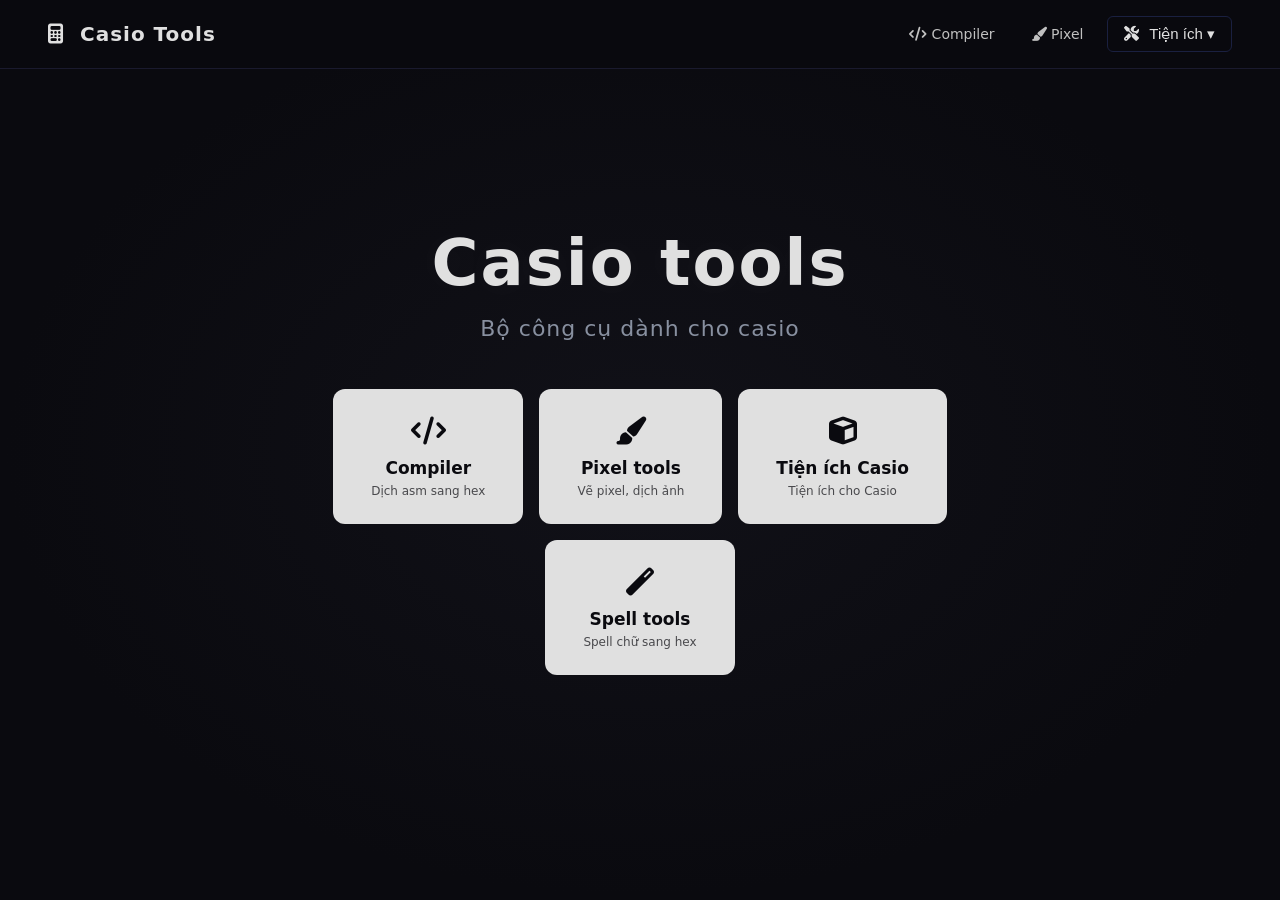
<file: index.html>
<!DOCTYPE html>
<html lang="vi">
<head>
    <meta charset="UTF-8">
    <meta name="viewport" content="width=device-width, initial-scale=1.0">
    <title>Casio Tools</title>
    <link rel="stylesheet" href="https://cdnjs.cloudflare.com/ajax/libs/font-awesome/6.5.1/css/all.min.css">
    <link rel="stylesheet" href="style.css">
    <script>document.addEventListener('DOMContentLoaded',()=>{const p=window.location.pathname;const onTool=p.includes('compiler')||p.includes('pixel')||p.includes('spell');document.querySelectorAll('.nav-link').forEach(a=>{if(a.getAttribute('href')&&p.includes(a.getAttribute('href').replace('../','')))a.classList.add('active')});if(onTool)document.querySelector('.dropbtn')?.classList.add('active')})</script>
</head>
<body>
    <nav class="navbar">
        <div class="nav-brand"><i class="fas fa-calculator"></i> Casio Tools</div>
        <div class="nav-menu">
            <a href="compiler/index.html" class="nav-link"><i class="fas fa-code"></i> Compiler</a>
            <a href="pixel-tools/index.html" class="nav-link"><i class="fas fa-paint-brush"></i> Pixel</a>
            <div class="dropdown">
                <button class="dropbtn"><i class="fas fa-tools"></i> Tiện ích ▾</button>
                <div class="dropdown-content">
                    <a href="casio-utils/index.html"><i class="fas fa-cube"></i> Tiện ích Casio</a>
                    <a href="compiler/index.html"><i class="fas fa-code"></i> Compiler</a>
                    <a href="pixel-tools/index.html"><i class="fas fa-paint-brush"></i> Pixel tools</a>
                    <a href="spell-tools/index.html"><i class="fas fa-magic"></i> Spell tools</a>
                </div>
            </div>
        </div>
    </nav>

    <main class="hero">
        <div class="hero-content">
            <h1 class="hero-title">Casio tools</h1>
            <p class="hero-subtitle">Bộ công cụ dành cho casio</p>
            <div class="hero-buttons">
                <a href="compiler/index.html" class="btn btn-primary">
                    <span class="btn-icon"><i class="fas fa-code"></i></span>
                    <span class="btn-title">Compiler</span>
                    <span class="btn-desc">Dịch asm sang hex</span>
                </a>
                <a href="pixel-tools/index.html" class="btn btn-primary">
                    <span class="btn-icon"><i class="fas fa-paint-brush"></i></span>
                    <span class="btn-title">Pixel tools</span>
                    <span class="btn-desc">Vẽ pixel, dịch ảnh</span>
                </a>
                <a href="casio-utils/index.html" class="btn btn-primary">
                    <span class="btn-icon"><i class="fas fa-cube"></i></span>
                    <span class="btn-title">Tiện ích Casio</span>
                    <span class="btn-desc">Tiện ích cho Casio</span>
                </a>
                <a href="spell-tools/index.html" class="btn btn-primary">
                    <span class="btn-icon"><i class="fas fa-magic"></i></span>
                    <span class="btn-title">Spell tools</span>
                    <span class="btn-desc">Spell chữ sang hex</span>
                </a>
            </div>
        </div>
    </main>
</body>
</html>
</file>
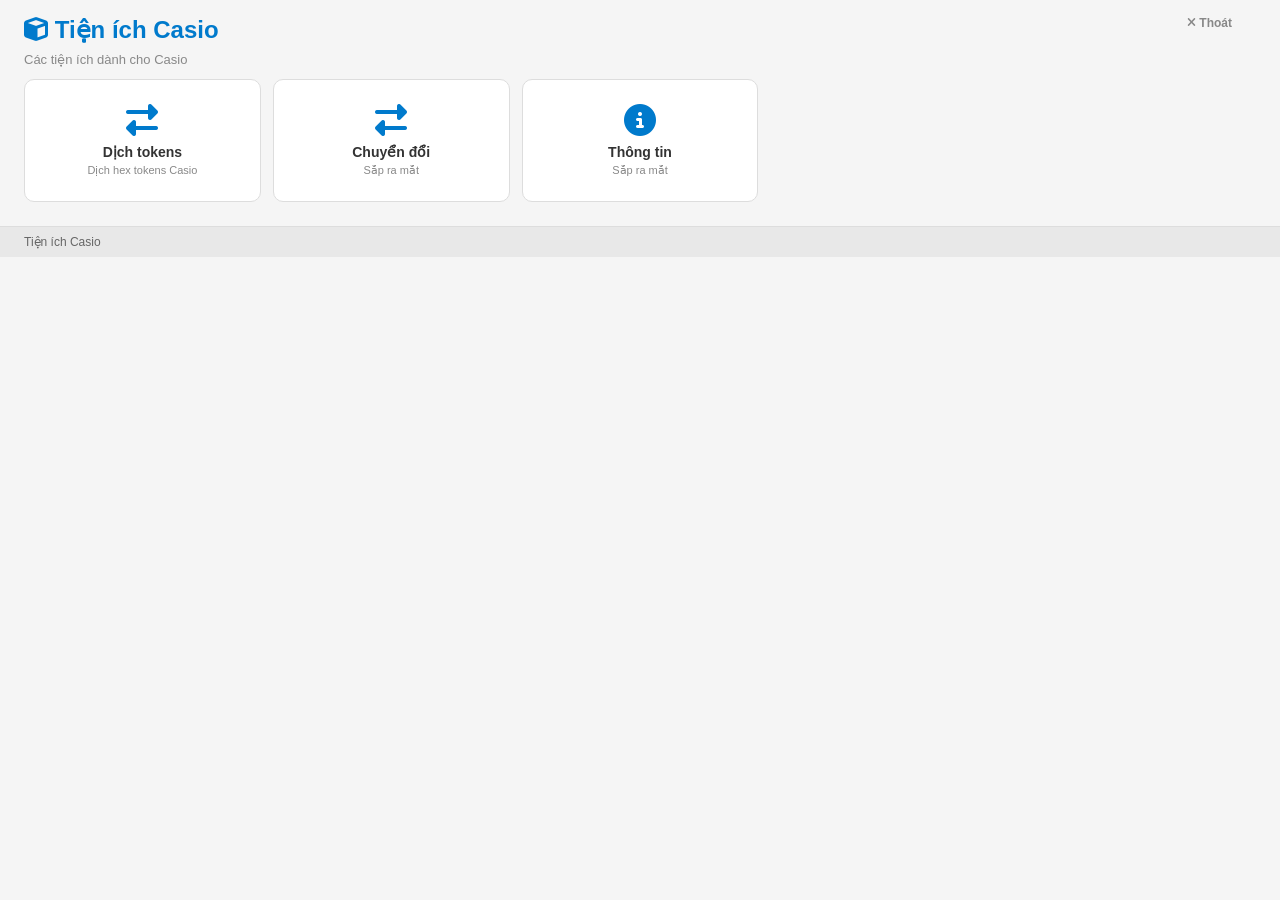
<file: casio-utils/index.html>
<!DOCTYPE html>
<html lang="vi">
<head>
<meta charset="UTF-8">
<meta name="viewport" content="width=device-width, initial-scale=1.0">
<title>Tiện ích Casio</title>
<link rel="stylesheet" href="https://cdnjs.cloudflare.com/ajax/libs/font-awesome/6.5.1/css/all.min.css">
<style>
*{margin:0;padding:0;box-sizing:border-box}
body{font-family:'Segoe UI',sans-serif;background:#f5f5f5;color:#333;animation:fadeIn .3s ease}
@keyframes fadeIn{from{opacity:0;transform:translateY(12px)}to{opacity:1;transform:translateY(0)}}
h2{color:#007acc;margin-bottom:8px;padding:16px 24px 0}
.sub{color:#888;font-size:13px;padding:0 24px;margin-bottom:12px}
.bar{display:flex;align-items:center;justify-content:space-between;padding:8px 24px;background:#e8e8e8;border-top:1px solid #ddd;font-size:12px;color:#666;margin-top:auto}
.cards{display:grid;grid-template-columns:repeat(auto-fill,minmax(200px,1fr));gap:12px;padding:0 24px 24px}
.card{border:1px solid #ddd;border-radius:10px;padding:24px;text-align:center;cursor:pointer;transition:all .2s;background:#fff}
.card:hover{border-color:#007acc;box-shadow:0 2px 12px rgba(0,122,204,0.1);transform:translateY(-2px)}
.card i{font-size:32px;color:#007acc;display:block;margin-bottom:8px}
.card .nm{font-size:14px;font-weight:600;color:#333}
.card .ds{font-size:11px;color:#888;margin-top:4px}
</style>
</head>
<body>
<h2><i class="fas fa-cube"></i> Tiện ích Casio <span style="font-size:12px;color:#888;cursor:pointer;float:right;padding-right:24px" onclick="window.location.href='../index.html'"><i class="fas fa-times"></i> Thoát</span></h2>
<p class="sub">Các tiện ích dành cho Casio</p>
<div class="cards">
  <div class="card" onclick="window.location.href='dich-tokens.html'">
    <i class="fas fa-exchange-alt"></i>
    <div class="nm">Dịch tokens</div>
    <div class="ds">Dịch hex tokens Casio</div>
  </div>
  <div class="card" onclick="alert('Sắp ra mắt')">
    <i class="fas fa-exchange-alt"></i>
    <div class="nm">Chuyển đổi</div>
    <div class="ds">Sắp ra mắt</div>
  </div>
  <div class="card" onclick="alert('Sắp ra mắt')">
    <i class="fas fa-info-circle"></i>
    <div class="nm">Thông tin</div>
    <div class="ds">Sắp ra mắt</div>
  </div>
</div>
<div class="bar"><span>Tiện ích Casio</span><span></span></div>
</body>
</html>
</file>
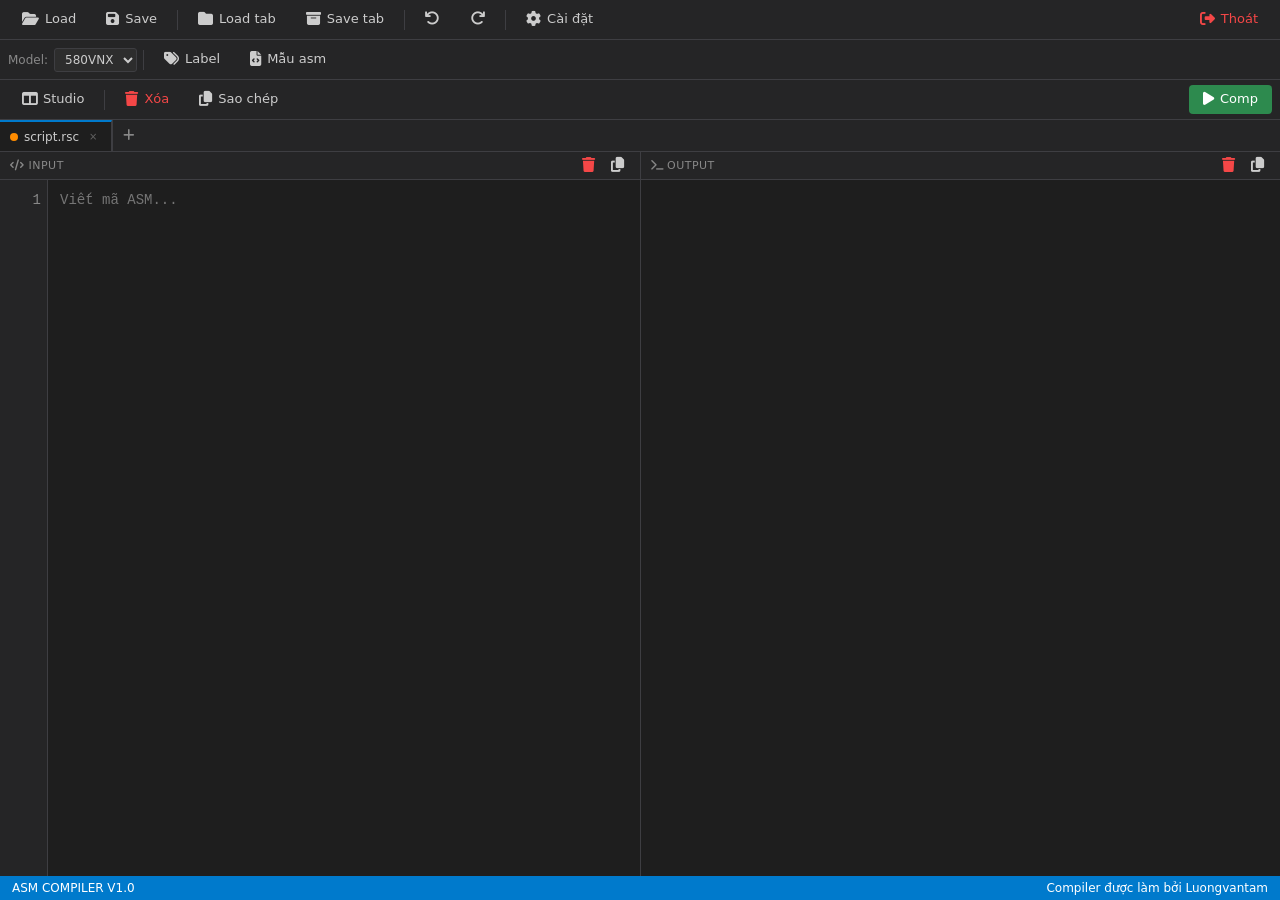
<file: compiler/index.html>
<!DOCTYPE html>
<html lang="vi">
<head>
    <meta charset="UTF-8">
    <meta name="viewport" content="width=device-width, initial-scale=1.0">
    <title>ASM Compiler</title>
    <link rel="stylesheet" href="https://cdnjs.cloudflare.com/ajax/libs/font-awesome/6.5.1/css/all.min.css">
    <link rel="stylesheet" href="style.css">
</head>
<body>
    <input type="file" id="fileInput" style="display:none" accept=".asm">
    <input type="file" id="projectInput" style="display:none" accept=".json">

    <!-- Toolbar 1 -->
    <div class="toolbar" id="toolbar1">
        <button class="tool-btn" onclick="loadAsmFile()"><i class="fas fa-folder-open"></i> Load</button>
        <button class="tool-btn" onclick="saveAsmFile()"><i class="fas fa-save"></i> Save</button>
        <span class="sep"></span>
        <button class="tool-btn" onclick="showLoadTab()"><i class="fas fa-folder"></i> Load tab</button>
        <button class="tool-btn" onclick="saveCurrentTab()"><i class="fas fa-archive"></i> Save tab</button>
        <span class="sep"></span>
        <button class="tool-btn" onclick="undo()"><i class="fas fa-undo"></i></button>
        <button class="tool-btn" onclick="redo()"><i class="fas fa-redo"></i></button>
        <span class="sep"></span>
        <div class="dropdown-wrap" id="settingsDropdown">
            <button class="tool-btn" onclick="showSettings()"><i class="fas fa-cog"></i> Cài đặt</button>
        </div>
        <div class="spacer"></div>
        <button class="tool-btn" onclick="exitCompiler()" style="color:var(--red)"><i class="fas fa-sign-out-alt"></i> Thoát</button>
    </div>

    <!-- Toolbar 2 -->
    <div class="toolbar" id="toolbar2">
        <span style="font-size:12px;color:var(--text2);margin-right:4px">Model:</span>
        <select class="tool-select" id="modelSelect" onchange="onModelChange()">
            <option value="580vnx">580VNX</option>
            <option value="880btg">880BTG</option>
        </select>
        <span class="sep"></span>
        <button class="tool-btn" onclick="showLabels()"><i class="fas fa-tags"></i> Label</button>
        <button class="tool-btn" onclick="showSamples()"><i class="fas fa-file-code"></i> Mẫu asm</button>
    </div>

    <!-- Toolbar 3 -->
    <div class="toolbar" id="toolbar3">
        <button class="tool-btn" onclick="toggleStudio()" id="studioBtn"><i class="fas fa-columns"></i> Studio</button>
        <span class="sep"></span>
        <button class="tool-btn red" onclick="clearEditor()"><i class="fas fa-trash"></i> Xóa</button>
        <button class="tool-btn" onclick="copyContent()"><i class="fas fa-copy"></i> Sao chép</button>
        <div class="spacer"></div>
        <button class="tool-btn green" onclick="compileCode()"><i class="fas fa-play"></i> Comp</button>
    </div>

    <!-- Tab bar -->
    <div class="tab-bar" id="tabBar">
        <div class="tab-items" id="tabItems"></div>
    </div>

    <!-- Main area -->
    <div class="main-area split" id="mainArea">
        <!-- Input -->
        <div class="split-left" id="inputPanel">
            <div class="panel-header">
                <span><i class="fas fa-code"></i> Input</span>
                <div class="actions">
                    <button class="tool-btn red" onclick="clearEditor()" title="Xóa input"><i class="fas fa-trash"></i></button>
                    <button class="tool-btn" onclick="copyInput()" title="Sao chép input"><i class="fas fa-copy"></i></button>
                </div>
            </div>
            <div class="editor-wrap line-numbers" id="editorWrap">
                <div class="line-nums-overlay" id="lineNums"></div>
                <pre class="editor-highlight" id="highlightArea"><code id="highlightContent"></code></pre>
                <textarea class="editor-textarea" id="editor" spellcheck="false"
                    oninput="onEditorInput()" onscroll="syncScroll()"
                    placeholder="Viết mã ASM..."></textarea>
            </div>
        </div>
        <!-- Output -->
        <div class="split-right" id="outputPanel">
            <div class="panel-header">
                <span><i class="fas fa-terminal"></i> Output</span>
                <div class="actions">
                    <button class="tool-btn red" onclick="clearOutput()" title="Xóa output"><i class="fas fa-trash"></i></button>
                    <button class="tool-btn" onclick="copyOutput()" title="Sao chép output"><i class="fas fa-copy"></i></button>
                </div>
            </div>
            <div class="output-area" id="outputArea"></div>
        </div>
        <div class="split-gutter" id="splitGutter"></div>
    </div>

    <!-- Status bar -->
    <div class="status-bar">
        <span>ASM COMPILER V1.0</span>
        <span>Compiler được làm bởi Luongvantam</span>
    </div>

    <!-- Labels popup -->
    <div class="popup-overlay" id="labelsPopup">
        <div class="popup-box">
            <div class="popup-header">
                <span><i class="fas fa-tags"></i> Labels - <span id="labelsModelName">580vnx</span></span>
                <i class="fas fa-times" onclick="closePopup('labelsPopup')"></i>
            </div>
            <div class="popup-body" id="labelsBody"></div>
        </div>
    </div>

    <!-- Samples popup -->
    <div class="popup-overlay" id="samplesPopup">
        <div class="popup-box">
            <div class="popup-header">
                <span><i class="fas fa-file-code"></i> Mẫu ASM - <span id="samplesModelName">580vnx</span></span>
                <i class="fas fa-times" onclick="closePopup('samplesPopup')"></i>
            </div>
            <div class="popup-body" id="samplesBody"></div>
        </div>
    </div>

    <!-- Settings popup -->
    <div class="popup-overlay" id="settingsPopup">
        <div class="popup-box" style="width:320px">
            <div class="popup-header">
                <span><i class="fas fa-cog"></i> Cài đặt</span>
                <i class="fas fa-times" onclick="closePopup('settingsPopup')"></i>
            </div>
            <div class="popup-body" id="settingsBody">
                <div class="setting-row">
                    <span><i class="fas fa-font"></i> Font size</span>
                    <div class="setting-control">
                        <button class="tool-btn sm" onclick="adjFontSize(-1)"><i class="fas fa-minus"></i></button>
                        <span id="fontSizeVal" style="min-width:24px;text-align:center;font-weight:600">15</span>
                        <button class="tool-btn sm" onclick="adjFontSize(1)"><i class="fas fa-plus"></i></button>
                    </div>
                </div>
                <div class="setting-row">
                    <span><i class="fas fa-palette"></i> Theme</span>
                    <select class="tool-select" onchange="setTheme(this.value)" id="themeSelect">
                        <option value="dark">Tối</option>
                        <option value="light">Sáng</option>
                        <option value="gray">Xám</option>
                    </select>
                </div>
                <div class="setting-row">
                    <span><i class="fas fa-indent"></i> Tab size</span>
                    <select class="tool-select" onchange="setTabSize(this.value)" id="tabSizeSelect">
                        <option value="2">2</option>
                        <option value="4" selected>4</option>
                        <option value="8">8</option>
                    </select>
                </div>
                <div class="setting-row" onclick="toggleWordWrap()">
                    <span><i class="fas fa-wrap"></i> Xuống dòng</span>
                    <span class="toggle" id="wrapToggle"></span>
                </div>
                <div class="setting-row" onclick="toggleLineNumbers()">
                    <span><i class="fas fa-list-ol"></i> Số dòng</span>
                    <span class="toggle on" id="lineToggle"></span>
                </div>
            </div>
        </div>
    </div>

    <!-- Load Tab popup -->
    <div class="popup-overlay" id="loadTabPopup">
        <div class="popup-box" style="width:400px">
            <div class="popup-header">
                <span><i class="fas fa-folder-open"></i> Load tab</span>
                <i class="fas fa-times" onclick="closePopup('loadTabPopup')"></i>
            </div>
            <div class="popup-body" id="loadTabBody">
                <div style="color:var(--text2);padding:12px;text-align:center">Chưa có tab nào được lưu</div>
            </div>
        </div>
    </div>

    <!-- Save Tab popup -->
    <div class="popup-overlay" id="saveTabPopup">
        <div class="popup-box" style="width:360px">
            <div class="popup-header">
                <span><i class="fas fa-save"></i> Save tab</span>
                <i class="fas fa-times" onclick="closePopup('saveTabPopup')"></i>
            </div>
            <div class="popup-body">
                <div style="margin-bottom:12px;font-size:12px;color:var(--text2)">Nhập tên cho tab hiện tại:</div>
                <input type="text" id="saveTabInput" class="popup-input"
                    placeholder="Tên tab..." autofocus
                    onkeydown="if(event.key==='Enter')confirmSaveTab()">
                <div style="display:flex;gap:8px;margin-top:14px;justify-content:flex-end">
                    <button class="tool-btn" onclick="closePopup('saveTabPopup')">Hủy</button>
                    <button class="tool-btn primary" onclick="confirmSaveTab()"><i class="fas fa-check"></i> Lưu</button>
                </div>
            </div>
        </div>
    </div>

<script>
        const SERVER = window.location.protocol === 'file:' ? 'http://127.0.0.1:5001' : '';
        let currentModel = '580vnx';
        let currentTheme = 'dark';
        let fontSize = 15;
        let tabSize = 4;
        let wordWrap = false;
        let lineNums = true;
        let studioMode = true;
        let history = [];
        let historyIdx = -1;
        let tabs = { 'script.rsc': { content: '', dirty: false } };
        let currentTab = 'script.rsc';
        let tabCounter = 1;

        document.addEventListener('DOMContentLoaded', () => {
            loadState();
            renderTabs();
            switchTab('script.rsc');
            updateLineNums();
            document.getElementById('editor').addEventListener('keydown', (e) => {
                if (e.key === 'Tab') { e.preventDefault(); insertTab(); }
                if (e.ctrlKey && e.key === 'z') { e.preventDefault(); undo(); }
                if (e.ctrlKey && e.key === 'y') { e.preventDefault(); redo(); }
                if (e.ctrlKey && e.key === 's') { e.preventDefault(); saveAsmFile(); }
            });
        });

        function renderTabs() {
            const bar = document.getElementById('tabItems');
            let html = '';
            Object.keys(tabs).forEach(id => {
                const active = id === currentTab ? 'active' : '';
                const dirty = tabs[id].dirty ? 'show' : '';
                const name = id.split('/').pop();
                html += '<div class="tab-item ' + active + '" onclick="switchTab(\'' + id + '\')">' +
                    '<span class="dirty ' + dirty + '"></span><span class="tab-label">' + name + '</span>' +
                    '<span class="close" onclick="closeTab(event,\'' + id + '\')">&times;</span></div>';
            });
            html += '<div class="tab-add" onclick="addTab()"><i class="fas fa-plus"></i></div>';
            bar.innerHTML = html;
        }

        function addTab() { tabCounter++; tabs['tab' + tabCounter + '.rsc'] = { content: '', dirty: false }; switchTab('tab' + tabCounter + '.rsc'); }
        function switchTab(id) { saveCurrentContent(); currentTab = id; document.getElementById('editor').value = tabs[id]?.content || ''; onEditorInput(); renderTabs(); }
        function closeTab(e, id) { e.stopPropagation(); if (Object.keys(tabs).length <= 1) return; delete tabs[id]; if (currentTab === id) switchTab(Object.keys(tabs).pop()); else renderTabs(); }
        function saveCurrentContent() { if (tabs[currentTab] !== undefined) tabs[currentTab].content = document.getElementById('editor').value; }

        function undo() { if (historyIdx > 0) { historyIdx--; document.getElementById('editor').value = history[historyIdx]; onEditorInput(); } }
        function redo() { if (historyIdx < history.length - 1) { historyIdx++; document.getElementById('editor').value = history[historyIdx]; onEditorInput(); } }
        function pushHistory(val) { history = history.slice(0, historyIdx + 1); history.push(val); if (history.length > 200) history.shift(); historyIdx = history.length - 1; }

        function onEditorInput() {
            const val = document.getElementById('editor').value;
            tabs[currentTab].content = val; tabs[currentTab].dirty = true;
            renderTabs(); updateLineNums(); pushHistory(val);
            clearTimeout(window._hlTimer);
            window._hlTimer = setTimeout(() => highlightCode(val), 120);
        }

        function updateLineNums() {
            const el = document.getElementById('lineNums');
            if (!lineNums) { el.innerHTML = ''; return; }
            let s = '';
            for (let i = 1; i <= document.getElementById('editor').value.split('\n').length; i++) s += i + '\n';
            el.textContent = s;
        }

        function highlightCode(code) {
            let safe = code.replace(/&/g, '&amp;').replace(/</g, '&lt;').replace(/>/g, '&gt;');
            safe = safe.replace(/(\/\/.*)/g, '<span style="color:#6a9955">$1</span>');
            safe = safe.replace(/(#.*)/g, '<span style="color:#6a9955">$1</span>');
            safe = safe.replace(/\b(org|def|call|goto|return|hex|str|var|reg|as|at|lbl|func|loop|repeat|backup|fill|align|pad|section|set|build|python)\b/gi, '<span style="color:#569cd6;font-weight:bold">$1</span>');
            safe = safe.replace(/\b(adr_of|adr_arith|pr_length|sizeof|pr_org|pr_backup|dist\.|line\.gadgets)\b/gi, '<span style="color:#c586c0">$1</span>');
            safe = safe.replace(/\b(er[0-9]|xr[0-9]|qr[0-9]|sp|pc|sr)\b/gi, '<span style="color:#9cdcfe">$1</span>');
            safe = safe.replace(/\b0x[0-9a-fA-F]+\b/g, '<span style="color:#b5cea8">$&</span>');
            document.getElementById('highlightContent').innerHTML = safe;
        }

        function syncScroll() {
            const ed = document.getElementById('editor');
            document.getElementById('highlightArea').scrollTop = ed.scrollTop;
            document.getElementById('highlightArea').scrollLeft = ed.scrollLeft;
            document.getElementById('lineNums').scrollTop = ed.scrollTop;
        }

        function insertTab() {
            const ed = document.getElementById('editor');
            const start = ed.selectionStart, end = ed.selectionEnd;
            ed.value = ed.value.substring(0, start) + ' '.repeat(tabSize) + ed.value.substring(end);
            ed.selectionStart = ed.selectionEnd = start + tabSize;
            onEditorInput();
        }

        function loadAsmFile() { document.getElementById('fileInput').click(); }
        document.getElementById('fileInput').addEventListener('change', (e) => {
            const file = e.target.files[0];
            if (!file) return;
            const reader = new FileReader();
            reader.onload = (ev) => {
                const name = file.name;
                if (!tabs[name]) tabs[name] = { content: '', dirty: false };
                tabs[name].content = ev.target.result;
                switchTab(name);
            };
            reader.readAsText(file);
            e.target.value = '';
        });

        function saveAsmFile() {
            const a = document.createElement('a');
            a.download = currentTab.split('/').pop();
            a.href = URL.createObjectURL(new Blob([document.getElementById('editor').value], { type: 'text/plain' }));
            a.click();
            URL.revokeObjectURL(a.href);
        }

        function saveCurrentTab() {
            saveCurrentContent();
            document.getElementById('saveTabInput').value = currentTab.split('/').pop();
            document.getElementById('saveTabPopup').classList.add('show');
            setTimeout(() => document.getElementById('saveTabInput').focus(), 100);
        }

        function confirmSaveTab() {
            const name = document.getElementById('saveTabInput').value.trim();
            if (!name) return;
            let saved = JSON.parse(localStorage.getItem('savedTabs') || '{}');
            saved[name] = { content: document.getElementById('editor').value, model: currentModel, time: Date.now() };
            localStorage.setItem('savedTabs', JSON.stringify(saved));
            closePopup('saveTabPopup');
        }

        function showLoadTab() {
            const overlay = document.getElementById('loadTabPopup');
            const body = document.getElementById('loadTabBody');
            const saved = JSON.parse(localStorage.getItem('savedTabs') || '{}');
            const keys = Object.keys(saved);
            if (keys.length === 0) { body.innerHTML = '<div style="color:var(--text2);padding:20px;text-align:center">Chưa có tab nào được lưu</div>'; }
            else {
                let html = '';
                keys.reverse().forEach(name => {
                    const s = saved[name];
                    html += '<div class="entry" onclick="loadSavedTab(\'' + name + '\')" style="align-items:center">' +
                        '<span><i class="fas fa-file"></i> ' + name + '</span>' +
                        '<span><span style="color:var(--text2);font-size:11px;margin-right:10px">' + new Date(s.time).toLocaleString('vi-VN') + '</span>' +
                        '<span onclick="event.stopPropagation();deleteSavedTab(\'' + name + '\')" style="color:var(--red);cursor:pointer;padding:2px 6px">&times;</span></span></div>';
                });
                body.innerHTML = html;
            }
            overlay.classList.add('show');
        }

        function loadSavedTab(name) {
            const saved = JSON.parse(localStorage.getItem('savedTabs') || '{}');
            const s = saved[name];
            if (!s) return;
            if (s.model && s.model !== currentModel) { currentModel = s.model; document.getElementById('modelSelect').value = s.model; }
            tabs[name] = { content: s.content, dirty: false };
            switchTab(name);
            closePopup('loadTabPopup');
        }

        function deleteSavedTab(name) { const saved = JSON.parse(localStorage.getItem('savedTabs') || '{}'); delete saved[name]; localStorage.setItem('savedTabs', JSON.stringify(saved)); showLoadTab(); }
        function exitCompiler() { window.location.href = '../index.html'; }
        function showSettings() { document.getElementById('settingsPopup').classList.add('show'); }
        function adjFontSize(delta) { setFontSize(Math.min(40, Math.max(8, fontSize + delta))); }
        function setFontSize(v) { const val = parseInt(v); if (isNaN(val) || val < 8 || val > 40) return; fontSize = val; document.getElementById('editor').style.fontSize = val + 'px'; document.getElementById('highlightArea').style.fontSize = val + 'px'; document.getElementById('lineNums').style.fontSize = val + 'px'; document.getElementById('fontSizeVal').textContent = val; saveState(); }
        function setTheme(val) { currentTheme = val; document.body.className = val === 'dark' ? '' : val; document.getElementById('themeSelect').value = val; saveState(); }
        function setTabSize(val) { tabSize = val; document.getElementById('editor').style.tabSize = val; document.getElementById('highlightArea').style.tabSize = val; saveState(); }
        function toggleWordWrap() { wordWrap = !wordWrap; document.getElementById('wrapToggle').classList.toggle('on', wordWrap); document.getElementById('editor').classList.toggle('wrap', wordWrap); document.getElementById('highlightArea').classList.toggle('wrap', wordWrap); saveState(); }
        function toggleLineNumbers() { lineNums = !lineNums; document.getElementById('lineToggle').classList.toggle('on', lineNums); document.getElementById('editorWrap').classList.toggle('line-numbers', lineNums); if (lineNums) updateLineNums(); else document.getElementById('lineNums').textContent = ''; saveState(); }
        function toggleStudio() { studioMode = !studioMode; document.getElementById('mainArea').classList.toggle('split', studioMode); document.getElementById('studioBtn').classList.toggle('primary', studioMode); }
        function clearEditor() { document.getElementById('editor').value = ''; onEditorInput(); }
        function clearOutput() { document.getElementById('outputArea').innerHTML = ''; }
        function copyContent() { navigator.clipboard.writeText(document.getElementById('editor').value).catch(()=>{}); }
        function copyInput() { navigator.clipboard.writeText(document.getElementById('editor').value).catch(()=>{}); }
        function copyOutput() { navigator.clipboard.writeText(document.getElementById('outputArea').textContent).catch(()=>{}); }
        function onModelChange() { currentModel = document.getElementById('modelSelect').value; saveState(); }
        function closePopup(id) { document.getElementById(id).classList.remove('show'); }
        function insertLabel(name) { document.getElementById('editor').value += name + ' '; onEditorInput(); closePopup('labelsPopup'); }

        function showLabels() {
            const body = document.getElementById('labelsBody');
            document.getElementById('labelsModelName').textContent = currentModel;
            document.getElementById('labelsPopup').classList.add('show');
            body.innerHTML = '<div style="color:var(--text2);padding:20px;text-align:center"><i class="fas fa-spinner fa-spin"></i> Đang tải...</div>';

            const cb = 'labels_cb_' + Date.now();
            window[cb] = function(data) {
                delete window[cb];
                document.head.removeChild(script);
                const lines = data.split('\n').filter(l => l.trim());
                window._labels = lines;
                let html = '';
                lines.forEach((line, i) => {
                    const parts = line.trim().split(/\s+/);
                    if (parts.length >= 2) html += '<div class="entry" onclick="insertLabelByIndex(' + i + ')"><span>' + parts.slice(1).join(' ') + '</span><span class="addr">' + parts[0] + '</span></div>';
                });
                body.innerHTML = html || '<div style="color:var(--text2);padding:12px">Không có labels</div>';
            };
            let script = document.createElement('script');
            script.src = SERVER + '/raw-file/' + currentModel + '/labels.txt?callback=' + cb;
            document.head.appendChild(script);
        }

        function insertLabelByIndex(idx) {
            const line = window._labels[idx];
            if (!line) return;
            const parts = line.trim().split(/\s+/);
            insertLabel(parts.slice(1).join(' '));
        }

        function showSamples() {
            const body = document.getElementById('samplesBody');
            document.getElementById('samplesModelName').textContent = currentModel;
            document.getElementById('samplesPopup').classList.add('show');
            body.innerHTML = '<div style="color:var(--text2);padding:20px;text-align:center"><i class="fas fa-spinner fa-spin"></i> Đang tải...</div>';

            const cb = 'samples_cb_' + Date.now();
            window[cb] = function(files) {
                delete window[cb];
                document.head.removeChild(script);
                if (files.length === 0) { body.innerHTML = '<div style="color:var(--text2);padding:12px">Không có mẫu ASM</div>'; return; }
                body.innerHTML = files.map((f, i) =>
                    '<div class="entry" onclick="loadSample(' + i + ')">' +
                    '<span><i class="fas fa-file-code"></i> ' + f.name + '</span>' +
                    '<span style="color:var(--text2)">' + f.content.split('\n').length + ' dòng</span></div>'
                ).join('');
                window._samples = files;
            };
            let script = document.createElement('script');
            script.src = SERVER + '/samples/' + currentModel + '?callback=' + cb;
            document.head.appendChild(script);
        }

        function loadSample(idx) {
            const f = window._samples[idx];
            if (!f) return;
            if (!tabs[f.name]) tabs[f.name] = { content: '', dirty: false };
            tabs[f.name].content = f.content;
            switchTab(f.name);
            closePopup('samplesPopup');
        }

        function compileCode() {
            saveCurrentContent();
            const code = tabs[currentTab]?.content || document.getElementById('editor').value;
            const out = document.getElementById('outputArea');
            out.innerHTML = '<div style="color:var(--text2)">Đang biên dịch...</div>';

            const cb = 'comp_cb_' + Date.now();

            // Listen for postMessage from iframe
            function handler(e) {
                const msg = JSON.parse(e.data);
                if (msg.cb === cb) {
                    window.removeEventListener('message', handler);
                    const iframe = document.querySelector('iframe[name="compFrame"]');
                    if (iframe) document.body.removeChild(iframe);
                    const data = msg.data;
                    if (data.error) { out.innerHTML = '<div class="error">' + data.error + '</div>'; }
                    else if (data.returncode !== 0) { out.innerHTML = '<div class="warn">' + ((data.notes || '') + (data.output ? '\n' + data.output : '')) + '</div>'; }
                    else {
                        let html = '';
                        if (data.notes) html += '<div class="warn" style="border-bottom:1px solid var(--border);padding-bottom:8px;margin-bottom:8px">' + data.notes + '</div>';
                        if (data.output) html += data.output.split('\n').map(l => { const m = l.match(/^([0-9A-Fa-f]{4})\b(.*)/); if (m) return '<div><span class="addr">' + m[1] + '</span><span class="hex">' + m[2] + '</span></div>'; return '<div>' + l + '</div>'; }).join('');
                        else html += '<div class="success">Biên dịch thành công!</div>';
                        out.innerHTML = html;
                    }
                }
            }
            window.addEventListener('message', handler);

            const iframe = document.createElement('iframe');
            iframe.name = 'compFrame';
            iframe.style.display = 'none';
            document.body.appendChild(iframe);

            const form = document.createElement('form');
            form.method = 'POST';
            form.action = SERVER + '/compile';
            form.target = 'compFrame';

            const inp = document.createElement('input');
            inp.type = 'hidden';
            inp.name = 'data';
            inp.value = JSON.stringify({ code: code, model: currentModel, cb: cb });
            form.appendChild(inp);

            document.body.appendChild(form);
            form.submit();
            setTimeout(() => { if (form.parentNode) document.body.removeChild(form); }, 100);
        }

        function saveState() { try { localStorage.setItem('comp_fontSize', fontSize); localStorage.setItem('comp_theme', currentTheme); localStorage.setItem('comp_tabSize', tabSize); localStorage.setItem('comp_wrap', wordWrap); localStorage.setItem('comp_lineNums', lineNums); localStorage.setItem('comp_model', currentModel); } catch(e) {} }
        function loadState() {
            const th = localStorage.getItem('comp_theme'); if (th) setTheme(th);
            const fs = localStorage.getItem('comp_fontSize'); if (fs) setFontSize(parseInt(fs));
            const ts = localStorage.getItem('comp_tabSize'); if (ts) { tabSize = parseInt(ts); document.getElementById('tabSizeSelect').value = ts; document.getElementById('editor').style.tabSize = ts; document.getElementById('highlightArea').style.tabSize = ts; }
            const wr = localStorage.getItem('comp_wrap'); if (wr !== null) { wordWrap = wr === 'true'; document.getElementById('wrapToggle').classList.toggle('on', wordWrap); document.getElementById('editor').classList.toggle('wrap', wordWrap); document.getElementById('highlightArea').classList.toggle('wrap', wordWrap); }
            const ln = localStorage.getItem('comp_lineNums'); if (ln !== null) { lineNums = ln !== 'false'; document.getElementById('lineToggle').classList.toggle('on', lineNums); document.getElementById('editorWrap').classList.toggle('line-numbers', lineNums); }
            const md = localStorage.getItem('comp_model'); if (md) { currentModel = md; document.getElementById('modelSelect').value = md; }
        }
    </script>
</body>
</html>
</file>
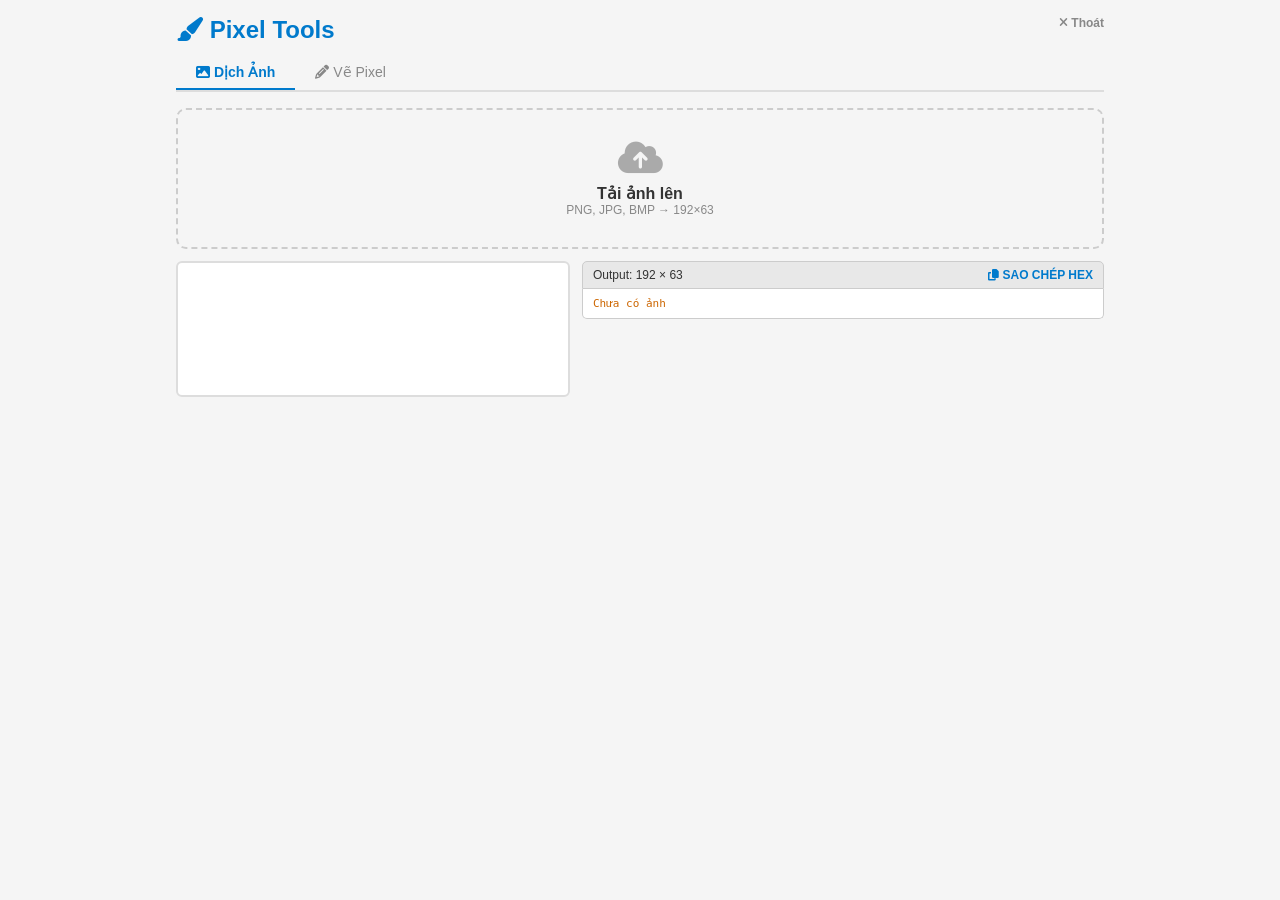
<file: pixel-tools/index.html>
<!DOCTYPE html>
<html lang="vi">
<head>
<meta charset="UTF-8">
<meta name="viewport" content="width=device-width, initial-scale=1.0">
<title>Pixel Tools</title>
<link rel="stylesheet" href="https://cdnjs.cloudflare.com/ajax/libs/font-awesome/6.5.1/css/all.min.css">
<style>
*{margin:0;padding:0;box-sizing:border-box}
body{font-family:'Segoe UI',sans-serif;background:#f5f5f5;color:#333;padding:16px;max-width:960px;margin:auto}
h2{color:#007acc;margin-bottom:12px}
.tab-bar{display:flex;gap:0;border-bottom:2px solid #ddd;margin-bottom:16px}
.tab-bar .tab{padding:8px 20px;cursor:pointer;font-size:14px;color:#888;border-bottom:2px solid transparent}
.tab-bar .tab:hover{color:#333}
.tab-bar .tab.active{color:#007acc;border-bottom-color:#007acc;font-weight:600}
.panel{display:none;animation:slide .25s ease}
.panel.active{display:block}
@keyframes slide{from{opacity:0;transform:translateX(10px)}to{opacity:1;transform:translateX(0)}}
.sub-bar{display:flex;gap:0;border-bottom:1px solid #ddd;margin-bottom:8px}
.sub-bar .st{padding:6px 14px;cursor:pointer;font-size:13px;color:#888;border-bottom:2px solid transparent;transition:all .2s}
.sub-bar .st:hover{color:#333}
.sub-bar .st.active{color:#007acc;border-bottom-color:#007acc}
.sub-panel{display:none;animation:slide .2s ease}
.sub-panel.active{display:block}
.sub-panel{display:none}
.sub-panel.active{display:block}
.tbar{display:flex;align-items:center;gap:6px;padding:6px 0;flex-wrap:wrap}
.tbar label{font-size:12px;color:#888}
.tbar input{padding:3px 5px;border:1px solid #ccc;border-radius:3px;font-size:12px;width:48px;outline:none}
.tbar input[type=range]{width:80px}
.tbar .btn{padding:4px 12px;background:#f0f0f0;border:1px solid #ccc;border-radius:4px;cursor:pointer;font-size:12px;color:#333;user-select:none}
.tbar .btn:hover{background:#e0e0e0}
.tbar .btn.pm{background:#007acc;color:#fff;border-color:#007acc}
.tbar .btn.dg{color:#d32f2f}
.tbar .btn.bk{background:#333;color:#fff;border-color:#333}
.tbar .sep{width:1px;height:18px;background:#ddd;margin:0 4px}
.cv-wrap{display:flex;justify-content:center;padding:8px 0;overflow:auto}
.cv-wrap canvas{image-rendering:pixelated;border:1px solid #ccc;cursor:crosshair}
.hex-box{background:#e8e8e8;border:1px solid #ccc;border-radius:5px;padding:6px 8px;margin-top:4px;display:flex;align-items:flex-start;gap:6px}
.hex-box .lb{font-size:11px;color:#888;white-space:nowrap;padding-top:2px}
.hex-box .tx{flex:1;font-family:monospace;font-size:11px;color:#c60;max-height:80px;overflow:auto;white-space:pre-wrap;word-break:break-all;user-select:text}
.hex-box .cp{cursor:pointer;color:#007acc;font-size:12px;font-weight:600;white-space:nowrap}
.upload-area{border:2px dashed #ccc;border-radius:10px;padding:30px;text-align:center;cursor:pointer;margin-bottom:12px}
.upload-area:hover{border-color:#007acc;background:#f0f7ff}
.upload-area i{font-size:36px;color:#aaa;display:block;margin-bottom:8px}
.img-row{display:flex;gap:12px;align-items:flex-start;flex-wrap:wrap}
.img-row .frame{border:2px solid #ddd;border-radius:6px;padding:3px;background:#fff}
.img-row .frame canvas{display:block;image-rendering:pixelated}
.img-info{flex:1;min-width:260px}
.img-info .hdr{display:flex;justify-content:space-between;padding:6px 10px;background:#e8e8e8;border:1px solid #ccc;border-radius:5px 5px 0 0;font-size:12px}
.img-info .hdr .cp{cursor:pointer;color:#007acc;font-weight:600}
.img-info .hex{background:#fff;border:1px solid #ccc;border-top:0;padding:8px 10px;font-family:monospace;font-size:11px;color:#c60;max-height:120px;overflow:auto;border-radius:0 0 5px 5px;word-break:break-all;user-select:text}

/* Control panel */
.ctrl{background:#e8e8e8;border:1px solid #ccc;border-radius:5px;padding:6px 8px;margin-top:4px}
.ctrl .rw{display:flex;align-items:center;gap:3px;flex-wrap:wrap}
.ctrl .pos{font-size:12px;color:#666}
.ctrl .b{width:28px;height:28px;display:inline-flex;align-items:center;justify-content:center;background:#fff;border:1px solid #ccc;border-radius:3px;cursor:pointer;font-size:12px;font-weight:700;color:#333;user-select:none}
.ctrl .b:hover{background:#e0e0e0}
.ctrl .bk{background:#333!important;color:#fff!important;border-color:#333!important}
.ctrl .log{font-family:monospace;font-size:11px;color:#c60;margin-top:4px;padding:4px 6px;background:#fff;border:1px solid #ddd;border-radius:3px;min-height:20px;max-height:60px;overflow:auto;user-select:text}
.sep{width:1px;height:16px;background:#ddd;margin:0 3px}
</style>
</head>
<body>

<h2><i class="fas fa-paint-brush"></i> Pixel Tools <span style="font-size:12px;color:#888;cursor:pointer;float:right" onclick="window.location.href='../index.html'"><i class="fas fa-times"></i> Thoát</span></h2>

<div class="tab-bar">
  <span class="tab active" onclick="showPanel('image')"><i class="fas fa-image"></i> Dịch Ảnh</span>
  <span class="tab" onclick="showPanel('draw')"><i class="fas fa-pencil-alt"></i> Vẽ Pixel</span>
</div>

<!-- DỊCH ẢNH -->
<div class="panel active" id="panel-image">
  <div class="upload-area" onclick="document.getElementById('fileImg').click()">
    <i class="fas fa-cloud-upload-alt"></i>
    <p><strong>Tải ảnh lên</strong></p>
    <p style="font-size:12px;color:#888">PNG, JPG, BMP → 192×63</p>
    <input type="file" id="fileImg" accept="image/*" style="display:none" onchange="onImgLoad(event)">
  </div>
  <div class="img-row">
    <div class="frame"><canvas id="imgCanvas" width="384" height="126"></canvas></div>
    <div class="img-info">
      <div class="hdr"><span>Output: 192 × 63</span><span class="cp" onclick="copyImgHex()"><i class="fas fa-copy"></i> SAO CHÉP HEX</span></div>
      <div class="hex" id="imgHex">Chưa có ảnh</div>
    </div>
  </div>
</div>

<!-- VẼ PIXEL -->
<div class="panel" id="panel-draw">
  <div class="sub-bar">
    <span class="st active" onclick="showSub('bitmap')">🗺️ Bitmap</span>
    <span class="st" onclick="showSub('pixel')">🖌️ Pixel</span>
    <span class="st" onclick="showSub('line')">📏 Line Draw</span>
  </div>

  <!-- BITMAP -->
  <div class="sub-panel active" id="sub-bitmap">
    <div class="tbar">
      <label>Rộng:</label><input type="number" id="bmpW" value="24" min="1" max="192" oninput="bmpInit()">
      <label>Cao:</label><input type="number" id="bmpH" value="16" min="1" max="63" oninput="bmpInit()">
      <label>Zoom:</label><input type="range" id="bmpZ" min="2" max="20" value="6" oninput="bmpZl.textContent=this.value;bmpInit()">
      <span id="bmpZl">6</span>
      <span class="sep"></span>
      <span class="btn" onclick="bmpInit()"><i class="fas fa-plus"></i> Tạo</span>
      <span class="btn dg" onclick="bmpClear()"><i class="fas fa-trash"></i> Xoá</span>
      <span class="btn pm" id="bmpModeBtn" onclick="bmpMode()"><i class="fas fa-pen"></i> Vẽ</span>
    </div>
    <div class="cv-wrap"><canvas id="bmpCanvas"></canvas></div>
    <div class="hex-box"><span class="lb">HEX:</span><span class="tx" id="bmpHex"></span><span class="cp" onclick="copyBmp()"><i class="fas fa-copy"></i> SAO CHÉP</span></div>
  </div>

  <!-- PIXEL -->
  <div class="sub-panel" id="sub-pixel">
    <div class="tbar">
      <label>Rộng:</label><input type="number" id="pxW" value="24" min="1" max="192" oninput="pxInit()">
      <label>Cao:</label><input type="number" id="pxH" value="16" min="1" max="63" oninput="pxInit()">
      <label>Zoom:</label><input type="range" id="pxZ" min="2" max="20" value="6" oninput="pxZl.textContent=this.value;pxInit()">
      <span id="pxZl">6</span>
      <span class="sep"></span>
      <span class="btn" onclick="pxInit()"><i class="fas fa-plus"></i> Tạo</span>
      <span class="btn" onclick="document.getElementById('pxFile').click()"><i class="fas fa-upload"></i> Tải ảnh</span>
      <input type="file" id="pxFile" accept="image/*" style="display:none" onchange="pxLoad(event)">
      <span class="btn dg" onclick="pxClear()"><i class="fas fa-trash"></i> Xoá</span>
      <span class="btn pm" id="pxModeBtn" onclick="pxMode()"><i class="fas fa-pen"></i> Vẽ</span>
    </div>
    <div class="cv-wrap"><canvas id="pxCanvas"></canvas></div>
    <div class="ctrl">
      <div class="rw">
        <span class="pos">Vị trí: <b id="pxPos">0,0</b></span>
        <span class="sep"></span>
        <span class="b" onclick="pxMove(0,-1)">↑</span>
        <span class="b" onclick="pxMove(-1,0)">←</span>
        <span class="b" onclick="pxMove(1,0)">→</span>
        <span class="b" onclick="pxMove(0,1)">↓</span>
        <span class="sep"></span>
        <span class="b bk" onclick="pxDraw()">1</span>
        <span class="b" onclick="pxUndo()">↩</span>
      </div>
      <div class="log" id="pxLog">Bảng phản hồi</div>
    </div>
    <div class="hex-box"><span class="lb">HEX:</span><span class="tx" id="pxHex"></span><span class="cp" onclick="copyPx()"><i class="fas fa-copy"></i> SAO CHÉP</span></div>
  </div>

  <!-- LINE -->
  <div class="sub-panel" id="sub-line">
    <div class="tbar">
      <label>Zoom:</label><input type="range" id="lineZ" min="2" max="20" value="6" oninput="lineZl.textContent=this.value;lineInit()">
      <span id="lineZl">6</span>
      <span class="btn dg" onclick="lineClear()"><i class="fas fa-trash"></i> Xoá</span>
      <span class="btn" onclick="lineUndo()"><i class="fas fa-undo"></i> ↩️</span>
      <span style="color:#888;font-size:12px;margin-left:8px">Kéo để vẽ line</span>
    </div>
    <div class="cv-wrap"><canvas id="lineCanvas"></canvas></div>
    <div class="hex-box"><span class="lb">ROP:</span><span class="tx" id="lineHex"></span><span class="cp" onclick="copyLine()"><i class="fas fa-copy"></i> SAO CHÉP</span></div>
  </div>
</div>

<script>
const H='0123456789abcdef';
function hx(b){return b.map(x=>H[(x>>4)&15]+H[x&15]).join(' ')}
function d2(n){return H[(n>>4)&15]+H[n&15]}
function showPanel(n){document.querySelectorAll('.panel').forEach(p=>p.classList.remove('active'));document.querySelectorAll('.tab-bar .tab').forEach(t=>t.classList.remove('active'));document.getElementById('panel-'+n).classList.add('active');document.querySelector('.tab-bar .tab[onclick*="'+n+'"]').classList.add('active')}
function showSub(n){document.querySelectorAll('.sub-panel').forEach(p=>p.classList.remove('active'));document.querySelectorAll('.sub-bar .st').forEach(t=>t.classList.remove('active'));document.getElementById('sub-'+n).classList.add('active');document.querySelector('.sub-bar .st[onclick*="'+n+'"]').classList.add('active');if(n==='bitmap')bmpInit();if(n==='pixel')pxInit();if(n==='line')lineInit()}

// ===== DỊCH ẢNH =====
let gImg=null;
function onImgLoad(e){const f=e.target.files[0];if(!f)return;const r=new FileReader();r.onload=ev=>{const i=new Image();i.onload=function(){gImg=i;imgConv()};i.src=ev.target.result};r.readAsDataURL(f)}
function imgConv(){if(!gImg)return;const c=document.getElementById('imgCanvas'),x=c.getContext('2d');c.width=384;c.height=126;x.fillStyle='#fff';x.fillRect(0,0,384,126);x.drawImage(gImg,0,0,384,126);const d=x.getImageData(0,0,384,126).data;const b=[];for(let y=0;y<63;y++){for(let xi=0;xi<24;xi++){let v=0;for(let p=0;p<8;p++){const px=xi*8+p;if(px>=192)continue;const idx=((y*2)*384+px*2)*4,g=d[idx]*.299+d[idx+1]*.587+d[idx+2]*.114;if(g<128)v|=1<<(7-p)}b.push(v)}}const id=x.getImageData(0,0,384,126);for(let y=0;y<63;y++)for(let x=0;x<192;x++){const on=(b[y*24+(x>>3)]>>(7-(x&7)))&1;for(let dy=0;dy<2;dy++)for(let dx=0;dx<2;dx++){const i=((y*2+dy)*384+x*2+dx)*4,v=on?0:255;id.data[i]=v;id.data[i+1]=v;id.data[i+2]=v;id.data[i+3]=255}}x.putImageData(id,0,0);document.getElementById('imgHex').textContent=hx(b)}
function copyImgHex(){const t=document.getElementById('imgHex').textContent;if(t&&t!=='Chưa có ảnh')navigator.clipboard.writeText(t).catch(()=>{})}

// ===== BITMAP =====
let bD=[],bS=[],bM='draw',bDn=false;
function bmpInit(){const w=+bmpW.value||24,h=+bmpH.value||16,z=+bmpZ.value||10;if(w<1||w>192||h<1||h>63)return;if(!bD.length){bD=new Uint8Array(h*Math.ceil(w/8));bS=[new Uint8Array(bD)]}const c=bmpCanvas;c.width=w*z;c.height=h*z;bRen(w,h,z);bUpd();c.onmousedown=e=>{bDn=true;bPt(e,w,h,z)};c.onmousemove=e=>{if(bDn)bPt(e,w,h,z)};c.onmouseup=()=>{if(!bDn)return;bDn=false;bS.push(new Uint8Array(bD));if(bS.length>50)bS.shift();bUpd()};c.onmouseleave=()=>{if(!bDn)return;bDn=false;bS.push(new Uint8Array(bD));if(bS.length>50)bS.shift();bUpd()}}
function bPt(e,w,h,z){const r=e.target.getBoundingClientRect(),x=Math.floor((e.clientX-r.left)/z),y=Math.floor((e.clientY-r.top)/z);if(x<0||x>=w||y<0||y>=h)return;const bw=Math.ceil(w/8),bi=y*bw+(x>>3),bt=7-(x&7);if(bM==='draw')bD[bi]|=1<<bt;else bD[bi]&=~(1<<bt);const c=e.target.getContext('2d');c.fillStyle=(bD[bi]>>bt)&1?'#000':'#fff';c.fillRect(x*z,y*z,z,z)}
function bRen(w,h,z){const c=bmpCanvas.getContext('2d');c.fillStyle='#fff';c.fillRect(0,0,w*z,h*z);const bw=Math.ceil(w/8);for(let y=0;y<h;y++)for(let x=0;x<w;x++){if((bD[y*bw+(x>>3)]>>(7-(x&7)))&1){c.fillStyle='#000';c.fillRect(x*z,y*z,z,z)}}c.strokeStyle='#ddd';c.lineWidth=.5;for(let x=0;x<=w;x++){c.beginPath();c.moveTo(x*z,0);c.lineTo(x*z,h*z);c.stroke()}for(let y=0;y<=h;y++){c.beginPath();c.moveTo(0,y*z);c.lineTo(w*z,y*z);c.stroke()}}
function bmpMode(){bM=bM==='draw'?'erase':'draw';bmpModeBtn.innerHTML=bM==='draw'?'<i class="fas fa-pen"></i> Vẽ':'<i class="fas fa-eraser"></i> Xoá';bmpModeBtn.className='btn'+(bM==='draw'?' pm':'')}
function bmpClear(){const w=+bmpW.value||24,h=+bmpH.value||16;bD=new Uint8Array(h*Math.ceil(w/8));bS=[new Uint8Array(bD)];bmpInit()}
function bUpd(){bmpHex.textContent=hx(Array.from(bD))}
function copyBmp(){navigator.clipboard.writeText(bmpHex.textContent).catch(()=>{})}

// ===== PIXEL =====
let pD=[],pS=[],pM='draw',pX=0,pY=0,pL=[],pDn=false;
function pxInit(){const w=+pxW.value||24,h=+pxH.value||16,z=+pxZ.value||10;if(w<1||w>192||h<1||h>63)return;if(!pD.length){pD=new Uint8Array(h*Math.ceil(w/8));pS=[new Uint8Array(pD)]}pX=Math.min(pX,w-1);pY=Math.min(pY,h-1);const c=pxCanvas;c.width=w*z;c.height=h*z;pRen(w,h,z);pUpd();pxPos.textContent=pX+','+pY;c.onmousedown=e=>{pDn=true;pPt(e,w,h,z)};c.onmousemove=e=>{if(pDn)pPt(e,w,h,z)};c.onmouseup=()=>{if(!pDn)return;pDn=false;pS.push(new Uint8Array(pD));if(pS.length>50)pS.shift();pUpd()};c.onmouseleave=()=>{if(!pDn)return;pDn=false;pS.push(new Uint8Array(pD));if(pS.length>50)pS.shift();pUpd()}}
function pPt(e,w,h,z){const r=e.target.getBoundingClientRect(),x=Math.floor((e.clientX-r.left)/z),y=Math.floor((e.clientY-r.top)/z);if(x<0||x>=w||y<0||y>=h)return;const bw=Math.ceil(w/8),bi=y*bw+(x>>3),bt=7-(x&7);if(pM==='draw'){pD[bi]|=1<<bt;if(x!==pX||y!==pY){const dir=x>pX?'→':x<pX?'←':'↓';pL.push(dir);pX=x;pY=y}pL.push('1')}else{pD[bi]&=~(1<<bt);if(x!==pX||y!==pY){const dir=x>pX?'→':x<pX?'←':'↓';pL.push(dir);pX=x;pY=y}}pxPos.textContent=pX+','+pY;const c=e.target.getContext('2d');c.fillStyle=(pD[bi]>>bt)&1?'#000':'#fff';c.fillRect(x*z,y*z,z,z);pUpdL()}
function pRen(w,h,z){const c=pxCanvas.getContext('2d');c.fillStyle='#fff';c.fillRect(0,0,w*z,h*z);const bw=Math.ceil(w/8);for(let y=0;y<h;y++)for(let x=0;x<w;x++){if((pD[y*bw+(x>>3)]>>(7-(x&7)))&1){c.fillStyle='#000';c.fillRect(x*z,y*z,z,z)}}c.strokeStyle='#ddd';c.lineWidth=.5;for(let x=0;x<=w;x++){c.beginPath();c.moveTo(x*z,0);c.lineTo(x*z,h*z);c.stroke()}for(let y=0;y<=h;y++){c.beginPath();c.moveTo(0,y*z);c.lineTo(w*z,y*z);c.stroke()}}
function pxMode(){pM=pM==='draw'?'erase':'draw';pxModeBtn.innerHTML=pM==='draw'?'<i class="fas fa-pen"></i> Vẽ':'<i class="fas fa-eraser"></i> Tẩy';pxModeBtn.className='btn'+(pM==='draw'?' pm':'')}
function pxClear(){const w=+pxW.value||24,h=+pxH.value||16;pD=new Uint8Array(h*Math.ceil(w/8));pS=[new Uint8Array(pD)];pX=0;pY=0;pL=[];pUpdL();pxInit()}
function pUpd(){pxHex.textContent=hx(Array.from(pD))}
function copyPx(){navigator.clipboard.writeText(pxHex.textContent).catch(()=>{})}
function pxLoad(e){const f=e.target.files[0];if(!f)return;const r=new FileReader();r.onload=ev=>{const i=new Image();i.onload=function(){let w=i.width,h=i.height;if(w>192||h>63){const k=Math.min(192/w,63/h);w=Math.floor(w*k);h=Math.floor(h*k)}pxW.value=w;pxH.value=h;const c=document.createElement('canvas');c.width=w;c.height=h;const x=c.getContext('2d');x.fillStyle='#fff';x.fillRect(0,0,w,h);x.drawImage(i,0,0,w,h);const d=x.getImageData(0,0,w,h).data;const bw=Math.ceil(w/8);pD=new Uint8Array(h*bw);for(let y=0;y<h;y++)for(let xi=0;xi<w;xi++){const idx=(y*w+xi)*4,g=d[idx]*.299+d[idx+1]*.587+d[idx+2]*.114;if(g<128)pD[y*bw+(xi>>3)]|=(1<<(7-(xi&7)))}pS=[new Uint8Array(pD)];pX=0;pY=0;pL=[];pUpdL();pxInit()};i.src=ev.target.result};r.readAsDataURL(f);e.target.value=''}
function pxMove(dx,dy){const w=+pxW.value||24,h=+pxH.value||16;const nx=Math.max(0,Math.min(w-1,pX+dx)),ny=Math.max(0,Math.min(h-1,pY+dy));if(nx===pX&&ny===pY)return;pL.push(nx>pX?'→':nx<pX?'←':'↓');pX=nx;pY=ny;pxPos.textContent=pX+','+pY;pUpdL()}
function pxDraw(){const w=+pxW.value||24,h=+pxH.value||16,z=+pxZ.value||10;if(pX>=w||pY>=h)return;const bw=Math.ceil(w/8),bi=pY*bw+(pX>>3),bt=7-(pX&7);pD[bi]|=1<<bt;pL.push('1');const c=pxCanvas.getContext('2d');c.fillStyle='#000';c.fillRect(pX*z,pY*z,z,z);pS.push(new Uint8Array(pD));if(pS.length>50)pS.shift();pUpd();pUpdL()}
function pxUndo(){if(pL.length){pL.pop();pUpdL()}}
function pUpdL(){let r='',n=1;for(let i=0;i<pL.length;i++){if(i+1<pL.length&&pL[i]===pL[i+1]){n++;continue}r+='['+pL[i]+']'+(n>1?' × '+n:'')+' ';n=1}pxLog.textContent=r.trim()||'Bảng phản hồi'}

// ===== LINE =====
let lSegs=[],lHist=[]; let lDraw=false,lStart=null,lEnd=null;
function lineInit(){const z=+lineZ.value||6;const c=lineCanvas;c.width=192*z;c.height=63*z;lRen(z);lineUpd();c.onmousedown=e=>{lDraw=true;const r=c.getBoundingClientRect();lStart={x:Math.max(0,Math.min(191,Math.floor((e.clientX-r.left)/z))),y:Math.max(0,Math.min(62,Math.floor((e.clientY-r.top)/z)))};lEnd={...lStart}};c.onmousemove=e=>{if(!lDraw||!lStart)return;const r=c.getBoundingClientRect();lEnd={x:Math.max(0,Math.min(191,Math.floor((e.clientX-r.left)/z))),y:Math.max(0,Math.min(62,Math.floor((e.clientY-r.top)/z)))};lRen(z);lPre(z)};c.onmouseup=()=>{if(!lDraw||!lStart||!lEnd)return;lDraw=false;if(lStart.x!==lEnd.x||lStart.y!==lEnd.y){lHist.push(lSegs.map(s=>({...s})));if(lHist.length>50)lHist.shift();lSegs.push({x1:lStart.x,y1:lStart.y,x2:lEnd.x,y2:lEnd.y})}lStart=null;lEnd=null;lRen(z);lineUpd()};c.onmouseleave=()=>{if(!lDraw)return;lDraw=false;if(lStart&&lEnd&&(lStart.x!==lEnd.x||lStart.y!==lEnd.y)){lHist.push(lSegs.map(s=>({...s})));if(lHist.length>50)lHist.shift();lSegs.push({x1:lStart.x,y1:lStart.y,x2:lEnd.x,y2:lEnd.y})}lStart=null;lEnd=null;lRen(z);lineUpd()}}
function lRen(z){const c=lineCanvas.getContext('2d');c.fillStyle='#fff';c.fillRect(0,0,192*z,63*z);c.strokeStyle='#ddd';c.lineWidth=.5;for(let x=0;x<=192;x++){c.beginPath();c.moveTo(x*z,0);c.lineTo(x*z,63*z);c.stroke()}for(let y=0;y<=63;y++){c.beginPath();c.moveTo(0,y*z);c.lineTo(192*z,y*z);c.stroke()}c.fillStyle='#000';for(const s of lSegs){const dx=Math.abs(s.x2-s.x1),dy=Math.abs(s.y2-s.y1),sx=s.x1<s.x2?1:-1,sy=s.y1<s.y2?1:-1;let e=dx-dy,cx=s.x1,cy=s.y1;for(let i=0;i<dx+dy+1;i++){c.fillRect(cx*z,cy*z,z,z);if(cx===s.x2&&cy===s.y2)break;const e2=2*e;if(e2>-dy){e-=dy;cx+=sx}if(e2<dx){e+=dx;cy+=sy}}}}
function lPre(z){if(!lStart||!lEnd||(lStart.x===lEnd.x&&lStart.y===lEnd.y))return;const c=lineCanvas.getContext('2d');c.fillStyle='rgba(0,0,255,0.4)';const x1=lStart.x,y1=lStart.y,x2=lEnd.x,y2=lEnd.y;const dx=Math.abs(x2-x1),dy=Math.abs(y2-y1),sx=x1<x2?1:-1,sy=y1<y2?1:-1;let e=dx-dy,cx=x1,cy=y1;for(let i=0;i<dx+dy+1;i++){c.fillRect(cx*z,cy*z,z,z);if(cx===x2&&cy===y2)break;const e2=2*e;if(e2>-dy){e-=dy;cx+=sx}if(e2<dx){e+=dx;cy+=sy}}}
function lineClear(){lSegs=[];lHist=[];lineInit()}
function lineUndo(){if(lHist.length){lSegs=lHist.pop().map(s=>({...s}));lineInit()}}
function lineUpd(){if(!lSegs.length){document.getElementById('lineHex').textContent='Kéo để vẽ line';return}let r='';lSegs.forEach((s,i)=>{if(i)r+='\n';r+='xr0 = hex '+d2(s.x1)+' '+d2(s.y1)+' '+d2(s.x2)+' '+d2(s.y2)+'\nline_draw'});document.getElementById('lineHex').textContent=r}
function copyLine(){const t=document.getElementById('lineHex').textContent;if(t&&!t.includes('Kéo'))navigator.clipboard.writeText(t).catch(()=>{})}

document.addEventListener('DOMContentLoaded',()=>{bmpInit();pxInit();lineInit()});
</script>
</body>
</html>
</file>
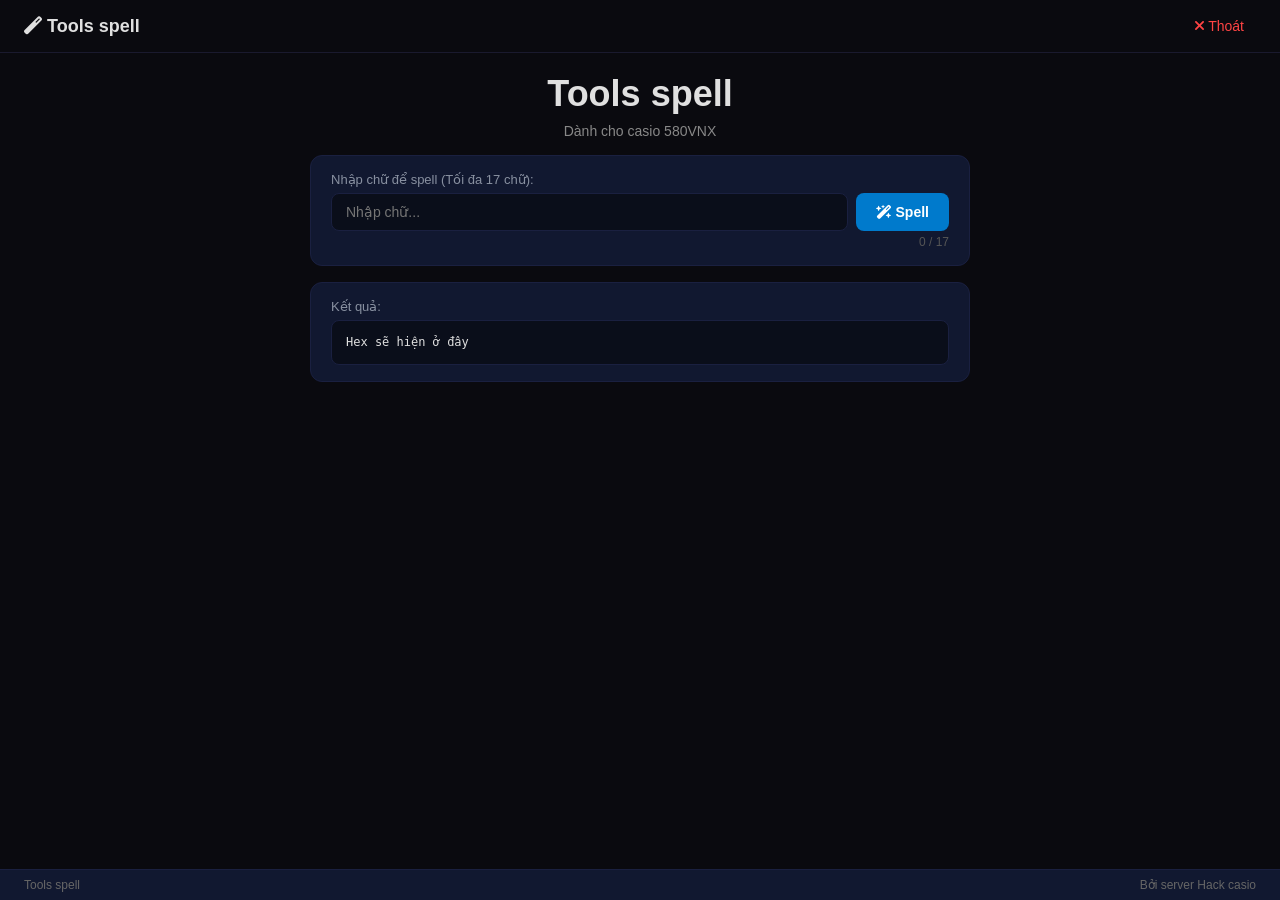
<file: spell-tools/index.html>
<!DOCTYPE html>
<html lang="vi">
<head>
<meta charset="UTF-8">
<meta name="viewport" content="width=device-width, initial-scale=1.0">
<title>Spell Tools - Casio</title>
<link rel="stylesheet" href="https://cdnjs.cloudflare.com/ajax/libs/font-awesome/6.5.1/css/all.min.css">
<style>
*{margin:0;padding:0;box-sizing:border-box}
body{font-family:'Segoe UI',sans-serif;background:#0a0a0f;color:#e0e0e0;min-height:100vh;display:flex;flex-direction:column;animation:fadeIn .3s ease}
@keyframes fadeIn{from{opacity:0;transform:translateY(12px)}to{opacity:1;transform:translateY(0)}}
.nav{display:flex;align-items:center;padding:12px 24px;border-bottom:1px solid #1a1a2e;gap:12px}
.nav .brand{font-size:18px;font-weight:700;color:#e0e0e0}
.nav .spacer{flex:1}
.nav .exit{cursor:pointer;color:#f44;font-size:14px;padding:6px 12px;border-radius:6px}
.nav .exit:hover{background:rgba(255,255,255,0.05)}
.main{flex:1;display:flex;flex-direction:column;align-items:center;padding:20px;gap:16px;max-width:700px;margin:auto;width:100%}
.title{font-size:36px;font-weight:800;color:#e0e0e0;text-align:center}
.sub{font-size:14px;color:#888;text-align:center;margin-top:-8px}
.box{background:#111830;border:1px solid #1a2040;border-radius:12px;padding:16px 20px;width:100%}
.box .lbl{font-size:13px;color:#8890a0;margin-bottom:6px}
.inp-group{display:flex;gap:8px}
.inp-group input{flex:1;padding:10px 14px;background:#0a0e1a;border:1px solid #1a2040;border-radius:8px;color:#e0e0e0;font-size:14px;outline:none}
.inp-group input:focus{border-color:#007acc}
.inp-group button{padding:10px 20px;background:#007acc;color:#fff;border:none;border-radius:8px;cursor:pointer;font-size:14px;font-weight:600}
.inp-group button:hover{background:#0098ff}
.out{background:#0a0e1a;border:1px solid #1a2040;border-radius:8px;padding:12px 14px;font-family:'Consolas',monospace;font-size:12px;color:#e0e0e0;white-space:pre-wrap;line-height:1.6;margin-top:6px;min-height:30px;max-height:500px;overflow:auto;user-select:text}
.count{font-size:12px;color:#555;margin-top:4px;text-align:right}
.bar{margin-top:auto;display:flex;align-items:center;justify-content:space-between;padding:8px 24px;background:#111830;border-top:1px solid #1a2040;font-size:12px;color:#666}
</style>
</head>
<body>
<div class="nav">
  <span class="brand"><i class="fas fa-magic"></i> Tools spell</span>
  <span class="spacer"></span>
  <span class="exit" onclick="window.location.href='../index.html'"><i class="fas fa-times"></i> Thoát</span>
</div>
<div class="main">
  <div class="title">Tools spell</div>
  <div class="sub">Dành cho casio 580VNX</div>
  <div class="box">
    <div class="lbl">Nhập chữ để spell (Tối đa 17 chữ):</div>
    <div class="inp-group">
      <input type="text" id="inputText" maxlength="17" placeholder="Nhập chữ..." onkeydown="if(event.key==='Enter')spell()">
      <button onclick="spell()"><i class="fas fa-wand-magic-sparkles"></i> Spell</button>
    </div>
    <div class="count" id="charCount">0 / 17</div>
  </div>
  <div class="box">
    <div class="lbl">Kết quả:</div>
    <div class="out" id="result">Hex sẽ hiện ở đây</div>
  </div>
</div>
<div class="bar"><span>Tools spell</span><span>Bởi server Hack casio</span></div>

<script>
const HX = {"/":"2F","L":"4C","M":"4D","N":"4E","O":"4F","T":"54","U":"55","V":"56","W":"57","X":"58","Y":"59","Z":"5A","a":"61","b":"62","c":"63","d":"64","e":"65","f":"66","g":"67","j":"6A","k":"6B","l":"6C","m":"6D","n":"6E","o":"6F","p":"70","q":"71","r":"72","s":"73","t":"74","u":"75","v":"76","w":"77","x":"78","y":"79","z":"7A","Á":"F451","á":"F471","À":"F450","à":"F470","Ả":"F454","ả":"F474","Ã":"F453","ã":"F473","Ạ":"F410","ạ":"F465","Ă":"F455","ă":"F475","Ắ":"F411","ắ":"F431","Ằ":"F412","ằ":"F432","Ẳ":"F490","ẳ":"F456","Ẵ":"F491","ẵ":"F457","Ặ":"F413","ặ":"F433","Â":"F452","â":"F472","Ấ":"F414","ấ":"F434","Ầ":"F415","ầ":"F435","Ẩ":"F416","ẩ":"F436","Ẫ":"F492","ẫ":"F477","Ậ":"F417","ậ":"F437","É":"F459","é":"F479","È":"F458","è":"F478","Ẻ":"F45B","ẻ":"F47B","Ẽ":"F418","ẽ":"F438","Ẹ":"F419","ẹ":"F439","Ê":"F45A","ê":"F47A","Ế":"F41A","ế":"F43A","Ề":"F41B","ề":"F43B","Ể":"F41C","ể":"F43C","Ễ":"F41D","ễ":"F43D","Ệ":"F41E","ệ":"F43E","Í":"F45D","í":"F47D","Ì":"F45C","ì":"F47C","Ỉ":"F42B","ỉ":"F47F","Ĩ":"F45E","ĩ":"F47E","Ị":"F428","ị":"F448","Ó":"F463","ó":"F483","Ò":"F462","ò":"F482","Ỏ":"F429","ỏ":"F486","Õ":"F430","õ":"F485","Ọ":"F42A","ọ":"F487","Ô":"F464","ô":"F484","Ố":"F41F","ố":"F43F","Ồ":"F420","ồ":"F440","Ổ":"F421","ổ":"F441","Ỗ":"F422","ỗ":"F442","Ộ":"F423","ộ":"F445","Ơ":"F444","ơ":"F44D","Ớ":"F425","ớ":"F44E","Ờ":"F426","ờ":"F446","Ở":"F427","ở":"F447","Ỡ":"F443","ỡ":"F46E","Ợ":"F424","ợ":"F48E","Ú":"F46A","ú":"F48A","Ù":"F469","ù":"F489","Ủ":"F42C","ủ":"F48C","Ũ":"F42D","ũ":"F48B","Ụ":"F42E","ụ":"F488","Ư":"F44F","ư":"F46F","Ứ":"F44A","ứ":"F461","Ừ":"F44B","ừ":"F467","Ử":"F44C","ử":"F468","Ữ":"F48F","ữ":"F476","Ự":"F449","ự":"F481","Ý":"F46D","ý":"F48D","Ỳ":"F42F","ỳ":"F45F","Ỷ":"F493","ỷ":"F466","Ỹ":"F494","ỹ":"F46B","Ỵ":"F495","ỵ":"F46C","Đ":"F460","đ":"F480"," ":"20","!":"21","?":"3F",".":"2E",",":"2C","-":"2D","+":"2B","*":"2A","/":"2F",":":"3A","@":"40","_":"5F","#":"23","$":"24","%":"25","&":"26","(":"28",")":"29","[":"5B","]":"5D","{":"7B","}":"7D","'":"27",'"':"22","~":"7E","`":"60","^":"5E","|":"7C","<":"3C",">":"3E","=":"3D","0":"30","1":"31","2":"32","3":"33","4":"34","5":"35","6":"36","7":"37","8":"38","9":"39"};
const KEY = {" ":"[shift] [8] [3] [4]","A":"[Ans]","B":"[alpha] [(-)]","C":"[alpha] [□ ' \"]","D":"[alpha] [x⁻¹]","E":"[alpha] [sin]","F":"[alpha] [cos]","G":"[alpha] [tan]","H":"[x]","I":"[alpha] [)]","J":"[alpha] [Ans]","K":"[alpha] [S<=>D]","P":"[shift] [x]","Q":"[∫]","R":"[shift] [∫]","S":"[alpha] [x]","h":"[shift] [(]","i":"[shift] [0]","l":"[OPTN] [1] [1]","m":"[OPTN] [1] [2]","n":"[OPTN] [1] [3]","o":"[OPTN] [1] [4]","p":"[OPTN] [1] [5]","q":"[OPTN] [1] [6]","r":"[shift] [ln]","s":"[shift] [log▪□]","t":"[√]","u":"[ln]","v":"[shift] [√]","w":"[sin]","x":"[cos]","y":"[tan]","z":"[shift] [sin]","0":"[0]","1":"[1]","2":"[2]","3":"[3]","4":"[4]","5":"[5]","6":"[6]","7":"[7]","8":"[8]","9":"[9]","!":"[alpha] [×10³]",'"':"[shift] [×10³]","#":"[alpha] [∫]"};

const HEX_CHARS = ['a','b','c','d','e','f','g','j','k','L','M','N','O','T','U','V','W','X','Y','Z'];

document.getElementById('inputText').addEventListener('input', function() {
    document.getElementById('charCount').textContent = this.value.length + ' / 17';
});

function spell() {
    const text = document.getElementById('inputText').value;
    if (!text.trim()) return;
    
    let chars = text.split('').slice(0, 17);
    const sp = 17 - chars.length;
    const l = Math.floor(sp/2);
    for (let i=0;i<l;i++) chars.unshift(' ');
    for (let i=0;i<sp-l;i++) chars.push(' ');
    
    let out = '';
    const hexList = [];
    const hexChars = [];
    
    for (const ch of chars) {
        if (HX[ch]) hexList.push(HX[ch]);
    }
    hexList.push('3C','23');
    
    out += 'Bước 1: Reset máy:\n [shift] [9] [3] [=] [=]\n';
    out += 'Bước 2: Vào LineI/O:\n [shift] [menu] [1] [3]\n';
    out += 'Bước 3: Vào Basic Overflow:\n [x] [alpha] [CALC] [shift] [x] [x] [shift] [)] [9] [shift] [)] [9] [9] [9] [CALC] [=] [AC] [<] [del] [del] [CALC] [=] [<] [shift] [.]\n';
    out += 'Bước 4: Lấy kí tự Hex cần thiết:\n';
    for (const hc of hexChars) {
        const k = KEY[hc];
        if (k) out += k + ' ';
    }
    out += '\n ([<] [9] [DEL])×' + hexChars.length + ' [del] [del] [del] ([<])×' + hexChars.length + ' [alpha] [∫]\n';
    out += 'Bước 5: Gán hex:\n';
    
    // Template fill (simplified version matching original)
    const A = ["1.0000","__","__","_!","!_","__","×10","!!"];
    const B = ["1.","__","__","__","_!","!_","__","×10","!!"];
    const C = ["1.","__","__","__","_!","!_","__","×10","!!"];
    const vars = [A, B, C];
    const vnames = ['A','B','C'];
    const filled = [];
    let hidx = 0, id = 0;
    
    filled.push(' x:\n');
    for (let vi = 0; vi < 3 && hidx < hexList.length; vi++) {
        const slot = vars[vi];
        let line = vnames[vi] + ' = ';
        for (let si = 0; si < slot.length && hidx < hexList.length; si++) {
            const s = slot[si];
            const byte = hexList[hidx];
            if (s === '1.0000' || s === '1.') { line += s + ' '; continue; }
            if (s === '×10') { line += '×10 '; continue; }
            if (s === '__') { line += byte + ' '; hidx++; continue; }
            if (s === '_!') {
                if (byte && byte.length >= 1 && /[a-zA-Z]/.test(byte[byte.length-1])) line += '20 ';
                else { line += byte + ' '; hidx++; }
                continue;
            }
            if (s === '!_') {
                if (byte && /[a-zA-Z]/.test(byte[0])) line += '20 ';
                else { line += byte + ' '; hidx++; }
                continue;
            }
            if (s === '!!') {
                if (/^\d+$/.test(byte)) { line += byte + '\n'; hidx++; }
                else {
                    if (hexList[hidx-1] === 'F4') { /* skip */ }
                    else line += '20\n';
                }
                id++;
            }
        }
        filled.push(line);
    }
    
    // Generate key presses for hex entry
    const fbytes = [];
    for (const f of filled) {
        if (f.startsWith('A')||f.startsWith('B')||f.startsWith('C')) {
            const eq = f.indexOf('=');
            if (eq >= 0) fbytes.push(...f.substring(eq+1).trim().split(/\s+/).filter(x=>x));
        }
    }
    
    let hexLine = '';
    const asciiLetters = 'abcdefghijklmnopqrstuvwxyzABCDEFGHIJKLMNOPQRSTUVWXYZ';
    for (const b of fbytes) {
        if (b === '1.0000' || b === '1.' || b === '×10' || b === 'x:' || b === '') continue;
        if (b === '\n') continue;
        for (const ch of b) {
            if (/[0-9]/.test(ch)) hexLine += '[' + ch + '] ';
            else if (/[ABCDEF]/.test(ch)) hexLine += '[>] ';
            else if (ch === '.') hexLine += '[.] ';
        }
    }
    
    out += hexLine + '\n [CALC] ([=])×' + (id + 2) + '\n';
    out += 'Bước 6: Lấy \'an\':\n [x] [alpha] [CALC] [shift] [x] [x] [shift] [)] [9] [shift] [)] [9] [CALC] [=] [<] [shift] [.] [shift] [.] [<] [<] [DEL] [v] [shift] [8] [v] [2] [6] [<] [<] [>] [9] [DEL] [<] [)] [+] [100 số bất kì]\n[CALC] [=]\n';
    out += 'Bước 7: Lấy \'@\':\n [x] [alpha] [CALC] [shift] [x] [x] [shift] [)] [9] [shift] [)] [9] [CALC] [=] [<] [shift] [.]\n';
    if (id === 0) {
        out += '[shift] [7] [4] [8]\n([<] [9] [DEL])×1\n[DEL]×10\n[<] [9 số bất kì] [>] [alpha] [∫] [>] [alpha] [CALC] [alpha] [(-)]\n[CALC] ([=])×2 [^]\n';
    } else if (id === 1) {
        out += '[shift] [7] [4] [8] [shift] [7] [4] [9]\n([<] [9] [DEL])×2\n[DEL]×10\n[<] [9 số bất kì] [>] [alpha] [∫] [>] [alpha] [CALC] [alpha] [(-)] [alpha] [∫] [>] [alpha] [CALC] [alpha] [□ \' "]\n[CALC] ([=])×3 [^]\n';
    } else {
        out += '[shift] [7] [4] [8] [shift] [7] [4] [9] [shift] [7] [1] [4]\n([<] [9] [DEL])×3\n[DEL]×10\n[<] [9 số bất kì] [>] [alpha] [∫] [>] [alpha] [CALC] [alpha] [(-)] [alpha] [∫] [>] [alpha] [CALC] [alpha] [□ \' "] [alpha] [∫] [>] [alpha] [CALC] [alpha] [x⁻¹]\n[CALC] ([=])×4 [^]\n';
    }
    
    out += 'Bước 8: Xóa bytes thừa:\n';
    let deleteCount = 0;
    for (let i = fbytes.length - 1; i >= 0; i--) {
        const b = fbytes[i];
        if (b === '20') { if (deleteCount > 0) out += '[<]×' + deleteCount + ' '; out += '[DEL] '; deleteCount = 0; }
        else if (b === '1.' || b === '1.0000') { if (deleteCount > 0) out += '[<]×' + deleteCount + ' '; out += '[DEL]×2 '; deleteCount = 0; }
        else if (b === '×10' || b === 'F4') { /* skip */ }
        else { deleteCount++; }
    }
    if (deleteCount > 0) out += '[<]×' + deleteCount;
    out += '\n';
    
    out += 'Bước 9: Gán chữ:\n';
    for (const ch of chars) {
        if (KEY[ch]) out += KEY[ch] + '\n';
        else if (ch === ' ') out += '[shift] [8] [3] [4]\n';
        else if (/[A-Za-z]/.test(ch)) { if (HEX_CHARS.includes(ch)) out += '[>]\n'; }
        else out += '[>]\n';
    }
    out += '\n [' + (17 - chars.filter(c => !KEY[c] && c !== ' ').length) + ' số bất kì] [shift] [(] [2] [x], việc còn lại là bấm [calc] [=]\n';
    out += '-----HẾT-----\nCoder Feature & FixCode: Phong2k11®\nCoder Tool Spell & Update: AxesMC';
    
    document.getElementById('result').textContent = out;
}
</script>
</body>
</html>
</file>
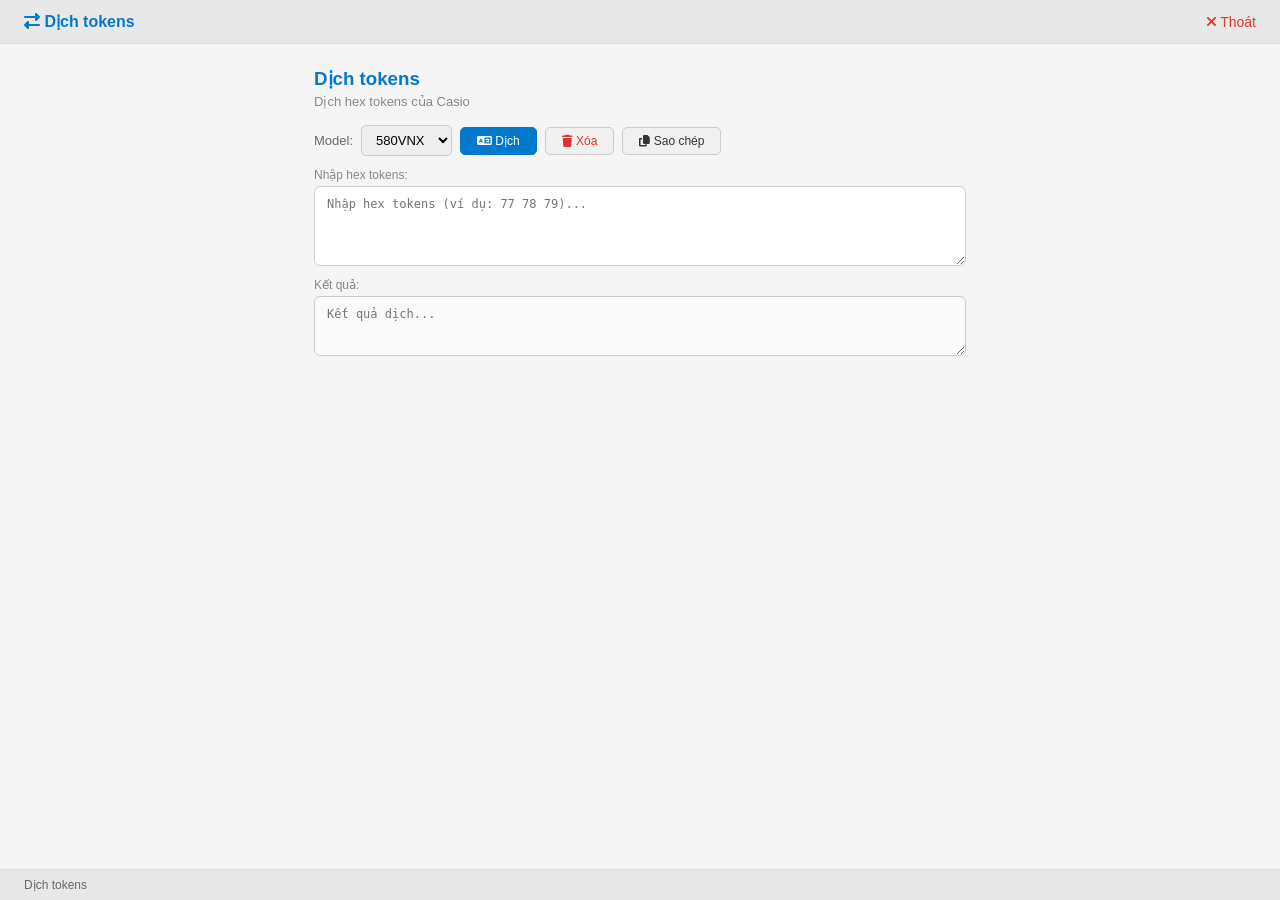
<file: casio-utils/dich-tokens.html>
<!DOCTYPE html>
<html lang="vi" data-v="2.1">
<head>
<meta charset="UTF-8">
<meta name="viewport" content="width=device-width, initial-scale=1.0">
<title>Dịch tokens - Casio</title>
<link rel="stylesheet" href="https://cdnjs.cloudflare.com/ajax/libs/font-awesome/6.5.1/css/all.min.css">
<style>
*{margin:0;padding:0;box-sizing:border-box}
body{font-family:'Segoe UI',sans-serif;background:#f5f5f5;color:#333;animation:fadeIn .3s ease;min-height:100vh;display:flex;flex-direction:column}
@keyframes fadeIn{from{opacity:0;transform:translateY(12px)}to{opacity:1;transform:translateY(0)}}
.top{display:flex;align-items:center;padding:12px 24px;background:#e8e8e8;border-bottom:1px solid #ddd}
.top .brand{font-size:16px;font-weight:700;color:#007acc}
.top .spacer{flex:1}
.top .exit{cursor:pointer;color:#d33;font-size:14px}
.main{flex:1;padding:24px;max-width:700px;margin:auto;width:100%}
h3{color:#007acc;margin-bottom:4px}
.sub{color:#888;font-size:13px;margin-bottom:16px}
.tbar{display:flex;align-items:center;gap:8px;margin-bottom:12px;flex-wrap:wrap}
.tbar label{font-size:13px;color:#666}
.tbar select{padding:6px 10px;border:1px solid #ccc;border-radius:5px;font-size:13px;outline:none}
.tbar .btn{padding:6px 16px;background:#f0f0f0;border:1px solid #ccc;border-radius:5px;cursor:pointer;font-size:12px;user-select:none}
.tbar .btn:hover{background:#e0e0e0}
.tbar .btn.pm{background:#007acc;color:#fff;border-color:#007acc}
.tbar .btn.pm:hover{background:#0066aa}
.tbar .btn.dg{color:#d33}
textarea{width:100%;padding:10px 12px;border:1px solid #ccc;border-radius:6px;font-family:monospace;font-size:12px;outline:none;resize:vertical;min-height:80px}
textarea:focus{border-color:#007acc}
textarea.out{background:#fafafa;color:#c60;min-height:60px}
.bar{margin-top:auto;display:flex;align-items:center;justify-content:space-between;padding:8px 24px;background:#e8e8e8;border-top:1px solid #ddd;font-size:12px;color:#666}
</style>
</head>
<body>

<div class="top">
  <span class="brand"><i class="fas fa-exchange-alt"></i> Dịch tokens</span>
  <span class="spacer"></span>
  <span class="exit" onclick="window.location.href='../index.html'"><i class="fas fa-times"></i> Thoát</span>
</div>

<div class="main">
  <h3>Dịch tokens</h3>
  <p class="sub">Dịch hex tokens của Casio</p>

  <div class="tbar">
    <label>Model:</label>
    <select id="modelSelect">
      <option value="580vnx">580VNX</option>
      <option value="880btg">880BTG</option>
    </select>
    <span class="btn pm" onclick="dich()"><i class="fas fa-language"></i> Dịch</span>
    <span class="btn dg" onclick="xoa()"><i class="fas fa-trash"></i> Xóa</span>
    <span class="btn" onclick="saoChep()"><i class="fas fa-copy"></i> Sao chép</span>
  </div>

  <label style="font-size:12px;color:#888;display:block;margin-bottom:4px">Nhập hex tokens:</label>
  <textarea id="inputText" placeholder="Nhập hex tokens (ví dụ: 77 78 79)..." onkeydown="if(event.key==='Enter'&&event.ctrlKey)dich()"></textarea>

  <label style="font-size:12px;color:#888;display:block;margin:8px 0 4px">Kết quả:</label>
  <textarea id="outputText" class="out" placeholder="Kết quả dịch..." readonly></textarea>
</div>

<div class="bar"><span>Dịch tokens</span><span></span></div>

<script>
// Token data for 580VNX
const T580 = {"00":"_","46":"e","22":"pi","2c":",","2d":"x10^","2e":".","30":"0","31":"1","32":"2","33":"3","34":"4","35":"5","36":"6","37":"7","38":"8","39":"9","40":"m","41":"ans","42":"a","43":"b","44":"c","45":"d","47":"f","48":"x","49":"y","4a":"preans","4b":"z","50":"∑(","51":"∫(","52":"d/dx","53":"∏(","60":"(","68":"abs(","69":"rnd(","6C":"sinh(","6D":"cosh(","6E":"tanh(","6F":"sinh⁻¹(","70":"cosh⁻¹(","71":"tanh⁻¹(","72":"e^(","73":"10^(","74":"√(","75":"ln(","76":"³√(","77":"sin(","78":"cos(","79":"tan(","7a":"sin⁻¹(","7b":"cos⁻¹(","7c":"tan⁻¹(","7d":"log(","83":"int(","84":"intg(","87":"ranint#(","88":"gcd(","89":"lcm(","8a":"rndfix(","a5":"=","a6":"+","a7":"-","a8":"*","a9":"÷","aa":"mod","c0":"−","c8":"/","c9":"^(","ca":"x^√(","d0":")","d4":"⁻¹","d5":"²","d6":"³","d7":"%","d8":"!","fd18":"ran","fd20":"an"};

// Token data for 880BTG
const T880 = {"00":"_","46":"e","22":"pi","2c":",","2d":"x10^","2e":".","30":"0","31":"1","32":"2","33":"3","34":"4","35":"5","36":"6","37":"7","38":"8","39":"9","60":"(","fd20":"an"};

function dich() {
  const model = document.getElementById('modelSelect').value;
  const input = document.getElementById('inputText').value.trim();
  if (!input) return;
  
  const tokens = model === '580vnx' ? T580 : T880;
  const parts = input.split(/\s+/).filter(h => h);
  const hexes = [];
  
  // Merge fe/fd with next byte
  for (let i = 0; i < parts.length; i++) {
    const p = parts[i].replace(/[<>]/g, '').toLowerCase();
    if ((p === 'fe' || p === 'fd') && i + 1 < parts.length) {
      const next = parts[i + 1].replace(/[<>]/g, '').toLowerCase();
      if (/^[0-9a-f]{2}$/.test(next)) {
        hexes.push(p + next);
        i++;
        continue;
      }
    }
    hexes.push(p);
  }
  
  const results = [];
  for (const h of hexes) {
    if (tokens[h]) results.push(tokens[h]);
    else results.push('<' + h + '>');
  }
  
  document.getElementById('outputText').value = results.join(' ');
}

function xoa() {
  document.getElementById('inputText').value = '';
  document.getElementById('outputText').value = '';
}

function saoChep() {
  const out = document.getElementById('outputText');
  if (out.value) navigator.clipboard.writeText(out.value).catch(()=>{});
}
</script>
</body>
</html>
</file>
<file: style.css>
* {
    margin: 0;
    padding: 0;
    box-sizing: border-box;
}

body {
    font-family: 'Segoe UI', system-ui, -apple-system, sans-serif;
    background: #0a0a0f;
    color: #c0c0c0;
    min-height: 100vh;
    animation: fadeSlideIn 0.3s ease-out;
}

@keyframes fadeSlideIn {
    from { opacity: 0; transform: translateY(10px); }
    to { opacity: 1; transform: translateY(0); }
}

.navbar {
    display: flex;
    justify-content: space-between;
    align-items: center;
    padding: 16px 48px;
    background: rgba(10, 10, 15, 0.95);
    border-bottom: 1px solid #1a1a2e;
    position: fixed;
    top: 0;
    left: 0;
    right: 0;
    z-index: 100;
}

.nav-brand {
    font-size: 20px;
    font-weight: 700;
    color: #e0e0e0;
    letter-spacing: 1px;
    transition: color 0.2s;
}

.nav-brand:hover {
    color: #fff;
}

.nav-brand i {
    margin-right: 8px;
}

.nav-menu {
    display: flex;
    align-items: center;
    gap: 12px;
}

.nav-link {
    color: #c0c0c0;
    text-decoration: none;
    font-size: 14px;
    padding: 6px 12px;
    border-radius: 6px;
    transition: all 0.2s;
}

.nav-link:hover {
    color: #fff;
    background: rgba(255,255,255,0.05);
}

.nav-link.active {
    color: #e0e0e0;
    background: rgba(255,255,255,0.08);
}

.dropdown {
    position: relative;
    display: inline-block;
}

.dropbtn {
    background: transparent;
    color: #e0e0e0;
    padding: 8px 16px;
    font-size: 15px;
    border: 1px solid #1a2040;
    border-radius: 6px;
    cursor: pointer;
    transition: all 0.2s;
}

.dropbtn i {
    margin-right: 6px;
}

.dropbtn:hover {
    border-color: #666;
    color: #fff;
}

.dropbtn.active {
    border-color: #666;
    color: #fff;
    background: rgba(255,255,255,0.08);
}

.dropdown-content {
    display: none;
    position: absolute;
    right: 0;
    background: #111830;
    min-width: 200px;
    border: 1px solid #1a2040;
    border-radius: 8px;
    box-shadow: 0 8px 32px rgba(0, 0, 0, 0.5);
    overflow: hidden;
}

.dropdown-content a {
    color: #e0e0e0;
    padding: 12px 20px;
    text-decoration: none;
    display: block;
    font-size: 14px;
    border-bottom: 1px solid #1a2040;
    transition: all 0.2s ease;
    border-left: 3px solid transparent;
}

.dropdown-content a i {
    width: 20px;
    margin-right: 10px;
    text-align: center;
}

.dropdown-content a:last-child {
    border-bottom: none;
}

.dropdown-content a:hover:not(.coming-soon) {
    background: #3a3a3a;
    color: #fff;
    border-left-color: #e0e0e0;
}

.dropdown-content a.active {
    color: #fff;
    font-weight: 600;
    border-left-color: #e0e0e0;
}

.dropdown-content a.coming-soon {
    color: #666;
    cursor: default;
}

.badge {
    font-size: 11px;
    color: #ff9800;
    float: right;
    margin-top: 2px;
}

.dropdown:hover .dropdown-content {
    display: block;
}

.hero {
    display: flex;
    align-items: center;
    justify-content: center;
    min-height: 100vh;
    text-align: center;
    padding: 0 24px;
    background: radial-gradient(ellipse at center, #111118 0%, #0a0a0f 70%);
}

.hero-content {
    max-width: 700px;
}

.hero-title {
    font-size: 64px;
    font-weight: 800;
    color: #e0e0e0;
    margin-bottom: 16px;
    letter-spacing: 2px;
    text-shadow: 0 0 40px rgba(255, 255, 255, 0.05);
}

.hero-subtitle {
    font-size: 22px;
    color: #8890a0;
    margin-bottom: 48px;
    letter-spacing: 1px;
}

.hero-buttons {
    display: flex;
    gap: 16px;
    justify-content: center;
    flex-wrap: wrap;
}

.btn {
    padding: 24px 36px;
    border-radius: 12px;
    font-size: 16px;
    font-weight: 600;
    text-decoration: none;
    transition: all 0.3s ease;
    border: 2px solid transparent;
    display: flex;
    flex-direction: column;
    align-items: center;
    gap: 6px;
    min-width: 180px;
}

.btn:hover {
    transform: translateY(-2px);
}

.btn-icon {
    font-size: 28px;
    margin-bottom: 4px;
}

.btn-title {
    font-size: 17px;
    font-weight: 600;
}

.btn-desc {
    font-size: 12px;
    font-weight: 400;
    opacity: 0.7;
}

.btn-primary {
    background: #e0e0e0;
    color: #0a0a0f;
}

.btn-primary:hover {
    background: #fff;
    transform: translateY(-4px) scale(1.02);
    box-shadow: 0 12px 32px rgba(255, 255, 255, 0.15);
}

.btn-disabled {
    background: transparent;
    color: #555;
    border-color: #1a2040;
    cursor: default;
}

.btn-disabled .btn-desc {
    color: #ff9800;
    opacity: 1;
}
</file>
<file: compiler/style.css>
* {
    margin: 0;
    padding: 0;
    box-sizing: border-box;
}

:root {
    --bg: #1e1e1e;
    --bg2: #252526;
    --bg3: #2d2d2d;
    --bg4: #333333;
    --border: #3e3e42;
    --text: #cccccc;
    --text2: #888;
    --accent: #007acc;
    --accent2: #0098ff;
    --green: #89d185;
    --red: #f44747;
    --orange: #ff8c00;
    --status-bg: #007acc;
    --status-text: #fff;
    --font: 'Consolas', 'Courier New', monospace;
    --font-ui: 'Segoe UI', system-ui, sans-serif;
    --tab-h: 32px;
    --toolbar-h: 40px;
}

body.light {
    --bg: #ffffff;
    --bg2: #f3f3f3;
    --bg3: #ececec;
    --bg4: #e0e0e0;
    --border: #d4d4d4;
    --text: #333333;
    --text2: #888;
    --status-bg: #e0e0e0;
    --status-text: #333;
}

body.gray {
    --bg: #2b2b2b;
    --bg2: #333333;
    --bg3: #3c3c3c;
    --bg4: #454545;
    --border: #505050;
    --text: #d4d4d4;
    --text2: #999;
    --status-bg: #454545;
    --status-text: #d4d4d4;
}

body {
    font-family: var(--font-ui);
    background: var(--bg);
    color: var(--text);
    height: 100vh;
    display: flex;
    flex-direction: column;
    overflow: hidden;
    user-select: none;
}

/* Toolbar base */
.toolbar {
    display: flex;
    align-items: center;
    padding: 0 8px;
    background: var(--bg2);
    border-bottom: 1px solid var(--border);
    height: var(--toolbar-h);
    gap: 2px;
    flex-shrink: 0;
}

.toolbar .spacer {
    flex: 1;
}

.toolbar .sep {
    width: 1px;
    height: 20px;
    background: var(--border);
    margin: 0 4px;
}

.tool-btn {
    display: flex;
    align-items: center;
    gap: 6px;
    padding: 6px 14px;
    background: transparent;
    border: none;
    color: var(--text);
    font-size: 13px;
    font-family: var(--font-ui);
    cursor: pointer;
    border-radius: 4px;
    white-space: nowrap;
    transition: all 0.2s ease;
    position: relative;
    border-bottom: 2px solid transparent;
}

.tool-btn i {
    font-size: 15px;
}

.tool-btn:hover {
    background: var(--bg3);
    border-bottom-color: var(--accent);
}

.tool-btn:active {
    background: var(--bg4);
    transform: scale(0.97);
}

.tool-btn.active {
    border-bottom-color: var(--accent);
    background: var(--bg3);
    color: var(--accent);
}

.tool-btn.primary {
    background: var(--accent);
    color: #fff;
}

.tool-btn.primary:hover {
    background: var(--accent2);
}

.tool-btn.green {
    background: #2d8a4e;
    color: #fff;
}

.tool-btn.green:hover {
    background: #35a05a;
}

.tool-btn.red {
    color: var(--red);
}

/* Select */
.tool-select {
    padding: 3px 6px;
    background: var(--bg3);
    color: var(--text);
    border: 1px solid var(--border);
    border-radius: 3px;
    font-size: 12px;
    font-family: var(--font-ui);
    cursor: pointer;
    outline: none;
}

.tool-select:focus {
    border-color: var(--accent);
}

/* Dropdown (reserved for future) */
.dropdown-wrap {
    position: relative;
}

/* Toggle switch */
.toggle {
    width: 32px;
    height: 16px;
    background: var(--bg4);
    border-radius: 8px;
    position: relative;
    transition: background 0.2s;
}

.toggle::after {
    content: '';
    position: absolute;
    width: 12px;
    height: 12px;
    border-radius: 50%;
    background: var(--text2);
    top: 2px;
    left: 2px;
    transition: all 0.2s;
}

.toggle.on {
    background: var(--accent);
}

.toggle.on::after {
    left: 18px;
    background: #fff;
}

/* Labels / Samples panel */
.popup-overlay {
    display: none;
    position: fixed;
    top: 0; left: 0; right: 0; bottom: 0;
    background: rgba(0,0,0,0.5);
    z-index: 2000;
    justify-content: center;
    align-items: center;
}

.popup-overlay.show {
    display: flex;
}

.popup-box {
    background: var(--bg2);
    border: 1px solid var(--border);
    border-radius: 8px;
    width: 600px;
    max-width: 90vw;
    max-height: 80vh;
    display: flex;
    flex-direction: column;
    box-shadow: 0 8px 32px rgba(0,0,0,0.5);
}

.popup-header {
    display: flex;
    align-items: center;
    justify-content: space-between;
    padding: 12px 16px;
    border-bottom: 1px solid var(--border);
    font-size: 14px;
    font-weight: 600;
}

.popup-header i {
    cursor: pointer;
    padding: 4px;
    border-radius: 3px;
}

.popup-header i:hover {
    background: var(--bg3);
}

.popup-body {
    padding: 12px 16px;
    overflow-y: auto;
    flex: 1;
}

.popup-body .entry {
    padding: 6px 8px;
    font-family: var(--font);
    font-size: 12px;
    border-bottom: 1px solid var(--border);
    cursor: pointer;
    display: flex;
    justify-content: space-between;
}

.popup-body .entry:hover {
    background: var(--bg3);
}

.popup-body .entry .addr {
    color: var(--orange);
}

/* Setting rows in popup */
.setting-row {
    display: flex;
    align-items: center;
    justify-content: space-between;
    padding: 10px 4px;
    border-bottom: 1px solid var(--border);
    cursor: pointer;
    transition: background 0.15s;
    gap: 16px;
}

.setting-row:last-child {
    border-bottom: none;
}

.setting-row:hover {
    background: var(--bg3);
    border-radius: 4px;
}

.setting-row i {
    width: 16px;
    margin-right: 8px;
    text-align: center;
}

.setting-row .setting-control {
    display: flex;
    align-items: center;
    gap: 6px;
}

.setting-row .tool-btn.sm {
    padding: 2px 8px;
    font-size: 11px;
}

/* Popup input */
.popup-input {
    width: 100%;
    padding: 10px 12px;
    background: var(--bg);
    color: var(--text);
    border: 1px solid var(--border);
    border-radius: 4px;
    font-size: 14px;
    font-family: var(--font-ui);
    outline: none;
    transition: border-color 0.2s;
    box-sizing: border-box;
}

.popup-input:focus {
    border-color: var(--accent);
}

.popup-input::placeholder {
    color: var(--text2);
}

/* Tab bar */
.tab-bar {
    display: flex;
    align-items: center;
    background: var(--bg2);
    border-bottom: 1px solid var(--border);
    height: var(--tab-h);
    flex-shrink: 0;
}

.tab-items {
    display: flex;
    align-items: center;
    overflow-x: auto;
    flex: 1;
    height: 100%;
}

.tab-items::-webkit-scrollbar {
    height: 2px;
}

.tab-add {
    display: flex;
    align-items: center;
    justify-content: center;
    padding: 0 10px;
    height: 100%;
    cursor: pointer;
    color: var(--text2);
    font-size: 13px;
    transition: all 0.15s;
    flex-shrink: 0;
    border-left: 1px solid var(--border);
}

.tab-add:hover {
    background: var(--bg3);
    color: var(--green);
}

.tab-item {
    display: flex;
    align-items: center;
    gap: 6px;
    padding: 0 10px;
    height: var(--tab-h);
    font-size: 12px;
    color: var(--text2);
    background: var(--bg3);
    border-right: 1px solid var(--border);
    cursor: pointer;
    white-space: nowrap;
    border-top: 2px solid transparent;
    transition: all 0.15s;
    flex-shrink: 0;
    max-width: 160px;
}

.tab-item .tab-label {
    overflow: hidden;
    text-overflow: ellipsis;
    white-space: nowrap;
}

.tab-item.active {
    background: var(--bg);
    color: var(--text);
    border-top-color: var(--accent);
}

.tab-item .close {
    font-size: 10px;
    padding: 2px 4px;
    border-radius: 2px;
    opacity: 0.4;
    transition: all 0.15s;
}

.tab-item:hover .close {
    opacity: 0.7;
}

.tab-item .close:hover {
    opacity: 1;
    background: var(--red);
    color: #fff;
}

.tab-item .dirty {
    width: 8px;
    height: 8px;
    border-radius: 50%;
    background: var(--orange);
    display: none;
}

.tab-item .dirty.show {
    display: inline-block;
}

/* Main content */
.main-area {
    display: flex;
    flex: 1;
    overflow: hidden;
    position: relative;
}

.split-left, .split-right {
    flex: 1;
    display: flex;
    flex-direction: column;
    overflow: hidden;
    position: relative;
}

.split-left {
    border-right: 1px solid var(--border);
}

.split-gutter {
    position: absolute;
    left: 50%;
    top: 0;
    bottom: 0;
    width: 4px;
    cursor: col-resize;
    z-index: 10;
    background: transparent;
}

.split-gutter:hover {
    background: var(--accent);
}

/* Panel header */
.panel-header {
    display: flex;
    align-items: center;
    justify-content: space-between;
    padding: 4px 10px;
    background: var(--bg2);
    border-bottom: 1px solid var(--border);
    font-size: 11px;
    text-transform: uppercase;
    letter-spacing: 0.5px;
    color: var(--text2);
    flex-shrink: 0;
    height: 28px;
}

.panel-header .actions {
    display: flex;
    gap: 4px;
}

.panel-header .actions .tool-btn {
    padding: 2px 6px;
    font-size: 11px;
}

/* Editor */
.editor-wrap {
    flex: 1;
    position: relative;
    overflow: hidden;
}

.editor-textarea {
    width: 100%;
    height: 100%;
    padding: 10px 12px;
    margin: 0;
    font-family: var(--font);
    font-size: 14px;
    line-height: 1.5;
    background: transparent;
    color: transparent;
    caret-color: var(--accent);
    border: none;
    outline: none;
    resize: none;
    white-space: pre;
    tab-size: 4;
    overflow: auto;
    scrollbar-width: thin;
    position: absolute;
    top: 0;
    left: 0;
    z-index: 2;
    user-select: text;
    box-sizing: border-box;
    letter-spacing: 0;
    word-spacing: 0;
}

.editor-highlight {
    width: 100%;
    height: 100%;
    padding: 10px 12px;
    margin: 0;
    font-family: var(--font);
    font-size: 14px;
    line-height: 1.5;
    color: var(--text);
    white-space: pre;
    tab-size: 4;
    overflow: hidden;
    position: absolute;
    top: 0;
    left: 0;
    z-index: 1;
    pointer-events: none;
    word-wrap: normal;
    box-sizing: border-box;
    border: none;
    letter-spacing: 0;
    word-spacing: 0;
}

.editor-textarea::selection {
    background: rgba(0, 122, 204, 0.4);
}

.editor-textarea.wrap {
    white-space: pre-wrap;
    word-wrap: break-word;
}

.editor-highlight.wrap {
    white-space: pre-wrap;
    word-wrap: break-word;
}

/* Output */
.output-area {
    flex: 1;
    padding: 10px 12px;
    font-family: var(--font);
    font-size: 13px;
    overflow-y: auto;
    background: var(--bg);
    white-space: pre-wrap;
    line-height: 1.5;
    user-select: text;
}

.output-area .addr {
    color: #9cdcfe;
    margin-right: 12px;
}

.output-area .hex {
    color: #ce9178;
}

.output-area .error {
    color: var(--red);
}

.output-area .success {
    color: var(--green);
}

.output-area .warn {
    color: #e5c07b;
}

/* Status bar */
.status-bar {
    display: flex;
    align-items: center;
    justify-content: space-between;
    padding: 0 12px;
    height: 24px;
    background: var(--status-bg);
    color: var(--status-text);
    font-size: 12px;
    flex-shrink: 0;
    transition: background 0.3s ease, color 0.3s ease;
}

/* Line numbers */
.editor-wrap.line-numbers .editor-textarea,
.editor-wrap.line-numbers .editor-highlight {
    padding-left: 60px !important;
}

.editor-wrap .line-nums-overlay {
    display: none;
    position: absolute;
    left: 0;
    top: 0;
    bottom: 0;
    width: 48px;
    padding: 10px 6px;
    font-family: var(--font);
    font-size: 14px;
    line-height: 1.5;
    color: var(--text2);
    text-align: right;
    background: var(--bg2);
    border-right: 1px solid var(--border);
    z-index: 3;
    overflow: hidden;
    user-select: none;
    white-space: pre;
}

.editor-wrap.line-numbers .line-nums-overlay {
    display: block;
}

/* Full screen single view */
.main-area:not(.split) .split-right {
    display: none;
}

.main-area:not(.split) .split-left {
    border-right: none;
}

.main-area .split-right {
    animation: slideInRight 0.25s ease-out;
}

@keyframes slideInRight {
    from { opacity: 0; transform: translateX(20px); }
    to { opacity: 1; transform: translateX(0); }
}

.main-area:not(.split) .split-left {
    transition: border-color 0.3s;
}

/* Scrollbar */
::-webkit-scrollbar {
    width: 8px;
    height: 8px;
}
::-webkit-scrollbar-track {
    background: var(--bg2);
}
::-webkit-scrollbar-thumb {
    background: var(--bg4);
    border-radius: 4px;
}
::-webkit-scrollbar-thumb:hover {
    background: #555;
}

/* Animations */
@keyframes fadeIn {
    from { opacity: 0; transform: translateY(-4px); }
    to { opacity: 1; transform: translateY(0); }
}

@keyframes slideIn {
    from { opacity: 0; transform: translateX(30px); }
    to { opacity: 1; transform: translateX(0); }
}

@keyframes popIn {
    0% { transform: scale(0.95); opacity: 0; }
    100% { transform: scale(1); opacity: 1; }
}

body {
    animation: slideIn 0.3s ease-out;
}

.popup-box {
    animation: popIn 0.2s ease;
}

.tool-btn:active {
    transform: scale(0.95);
    transition: transform 0.1s;
}

.tab-item.active {
    background: var(--bg);
    color: var(--text);
    border-top-color: var(--accent);
    border-top-width: 2px;
    transition: all 0.2s ease;
}

.tab-item:hover:not(.active) {
    background: var(--bg4);
}

.select-active {
    border-bottom: 2px solid var(--accent);
}

/* Ripple effect */
.tool-btn::after {
    content: '';
    position: absolute;
    inset: 0;
    border-radius: 4px;
    background: var(--accent);
    opacity: 0;
    transition: opacity 0.3s;
}

.tool-btn:active::after {
    opacity: 0.15;
}

.tool-btn.primary:active::after {
    opacity: 0.3;
}
</file>
